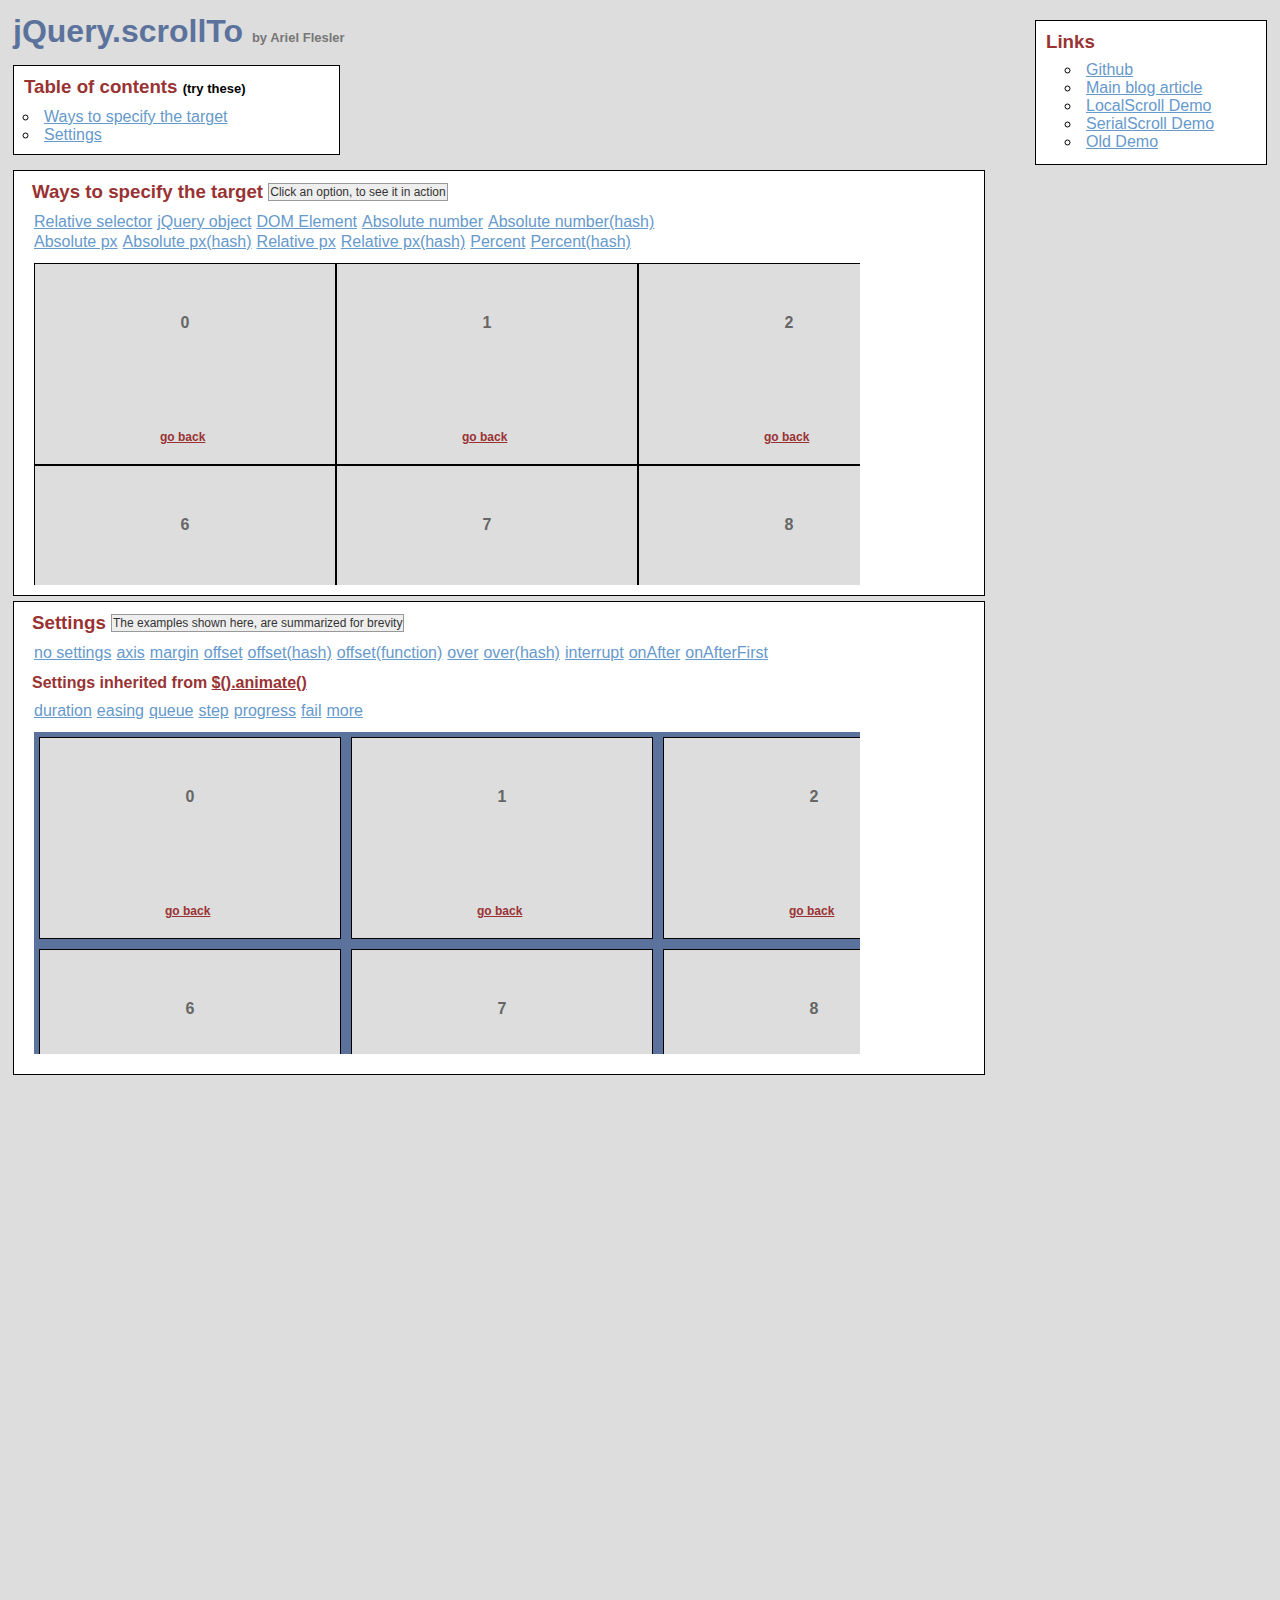
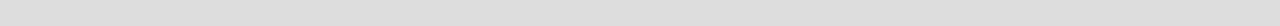
<file: jquery.scrollTo-master/demo/index.html>
<!DOCTYPE html PUBLIC "-//W3C//DTD XHTML 1.0 Transitional//EN" "http://www.w3.org/TR/xhtml1/DTD/xhtml1-transitional.dtd">
<html xmlns="http://www.w3.org/1999/xhtml">
<head>
	<meta http-equiv="Content-Type" content="text/html; charset=iso-8859-1" />
	<title>jQuery.scrollTo</title>
	<meta name="keywords" content="javascript, jquery, plugins, scroll, scrollTo, smooth, animation, to, effect, ariel, flesler, window, overflow, element, navigation, customizable" />
	<meta name="description" content="Demo of jQuery.scrollTo. Lightweight, cross-browser and highly customizable animated scrolling with jQuery, made by Ariel Flesler." />
	<meta name="robots" content="index,follow" />
	<link type="text/css" rel="stylesheet" href="css/style.css" />
	<script type="text/javascript" src="https://ajax.googleapis.com/ajax/libs/jquery/1.8.0/jquery.min.js"></script>
	<script type="text/javascript" src="../jquery.scrollTo.min.js"></script>
	<script type="text/javascript">
		jQuery(function( $ ){
			/**
			 * Demo binding and preparation, no need to read this part
			 */
				//borrowed from jQuery easing plugin
				//http://gsgd.co.uk/sandbox/jquery.easing.php
				$.easing.elasout = function(x, t, b, c, d) {
					var s=1.70158;var p=0;var a=c;
					if (t==0) return b;  if ((t/=d)==1) return b+c;  if (!p) p=d*.3;
					if (a < Math.abs(c)) { a=c; var s=p/4; }
					else var s = p/(2*Math.PI) * Math.asin (c/a);
					return a*Math.pow(2,-10*t) * Math.sin( (t*d-s)*(2*Math.PI)/p ) + c + b;
				};
				$('a.back').click(function() {
					$(this).parents('div.pane').scrollTo(0, 800, { queue:true });
					$(this).parents('div.section').find('span.message').text( this.title);
					return false;
				});
				//just for the example, to stop the click on the links.
				$('ul.links').click(function(e){
					var link = e.target;
					if (link.target === '_blank') {
						return;
					}
					e.preventDefault();
					link.blur();
					if (link.title) {
						$(this).parent().find('span.message').text(link.title);
					}
				});
			
			// This one is important, many browsers don't reset scroll on refreshes
			// Reset all scrollable panes to (0,0)
			$('div.pane').scrollTo(0);
			// Reset the screen to (0,0)
			$.scrollTo(0);
			
			// TOC, shows how to scroll the whole window
			$('#toc a').click(function() {//$.scrollTo works EXACTLY the same way, but scrolls the whole screen
				$.scrollTo(this.hash, 1500, { easing:'elasout' });
				$(this.hash).find('span.message').text(this.title);
				return false;
			});
			
			// Target examples bindings
			var $target = $('#pane-target');
			$('#target-examples a').click(function() {
				$target.stop(true);
			});

			$('#relative-selector').click(function() {
				$target.scrollTo('li:eq(7)', 800);
			});
			$('#jquery-object').click(function() {
				$target.scrollTo($('#pane-target li:eq(14)') , 800);
			});
			$('#dom-element').click(function() {
				$target.scrollTo(document.getElementById('twenty'), 800);
			});
			$('#absolute-number').click(function() {
				$target.scrollTo(150, 800);
			});
			$('#absolute-number-hash').click(function() {
				$target.scrollTo({ top:800, left:700}, 800);
			});
			$('#absolute-px').click(function() {
				$target.scrollTo('520px', 800);
			});
			$('#absolute-px-hash').click(function() {
				$target.scrollTo({top:'110px', left:'290px'}, 800);
			});
			$('#relative-px').click(function() {
				$target.scrollTo('+=100', 500);
			});
			$('#relative-px-hash').click(function() {				
				$target.scrollTo({top:'-=100px', left:'+=100'}, 500);
			});
			$('#percentage-px').click(function() {				
				$target.scrollTo('50%', 800);
			});
			$('#percentage-px-hash').click(function() {				
				$target.scrollTo({top:'50%', left:'20%'}, 800);
			});
			
			// Settings examples bindings, they will all scroll to the same place, with different settings
			var $settings = $('#pane-settings');
			$('#settings-examples a').click(function() {
				// before each animation, reset to (0,0), skip this.
				$settings.stop(true).scrollTo(0);
			});
			
			$('#settings-no').click(function() {
				$settings.scrollTo('li:eq(15)', 1000);
			});
			$('#settings-axis').click(function() {// only scroll horizontally
				$settings.scrollTo('li:eq(15)', 1000, { axis:'x' });
			});
			$('#settings-duration').click(function() {// it's the same as specifying it in the 2nd argument
				$settings.scrollTo('li:eq(15)', { duration: 3000 });
			});
			$('#settings-easing').click(function() {
				$settings.scrollTo('li:eq(15)', 2500, { easing:'elasout' });
			});
			$('#settings-margin').click(function() {//scroll to the "outer" position of the element
				$settings.scrollTo('li:eq(15)', 1000, { margin:true });
			});
			$('#settings-offset').click(function() {//same as { top:-50, left:-50 }
				$settings.scrollTo('li:eq(15)', 1000, { offset:-50 });
			});
			$('#settings-offset-hash').click(function() {
				$settings.scrollTo('li:eq(15)', 1000, { offset:{ top:-5, left:-30 } });
			});
			$('#settings-offset-function').click(function() {
				$settings.scrollTo('li:eq(15)', 1000, {offset: function() { return {top:-30, left:-5}; }});
			});
			$('#settings-over').click(function() {//same as { top:-50, left:-50 }
				$settings.scrollTo('li:eq(15)', 1000, { over:0.5 });
			});
			$('#settings-over-hash').click(function() {
				$settings.scrollTo('li:eq(15)', 1000, { over:{ top:0.2, left:-0.5 } });
			});
			$('#settings-interrupt').click(function() {
				$settings.scrollTo('li:eq(15)', 10000, { interrupt:true });
			});
			$('#settings-queue').click(function() {//in this case, having 'axis' as 'xy' or 'yx' matters.
				$settings.scrollTo('li:eq(15)', 2000, { queue:true });
			});
			$('#settings-onAfter').click(function() {
				$settings.scrollTo('li:eq(15)', 2000, { 
					onAfter:function() {
						$('#settings-message').text('Got there!');
					}
				});
			});
			$('#settings-onAfterFirst').click(function() {//onAfterFirst exists only when queuing
				$settings.scrollTo('li:eq(15)', 1600, { 
					queue:true,
					onAfterFirst:function() {
						$('#settings-message').text('Got there horizontally!');
					},
					onAfter:function() {
						$('#settings-message').text('Got there vertically!');
					}
				});
			});
			$('#settings-step').click(function() {
				$settings.scrollTo('li:eq(15)', 2000, {step:function(now) {
					$('#settings-message').text(now.toFixed(2));
				}});
			});
			$('#settings-progress').click(function() {
				$settings.scrollTo('li:eq(15)', 2000, {progress:function(_, now) {
					$('#settings-message').text(Math.round(now*100) + '%');
				}});
			});
			$('#settings-fail').click(function() {
				$settings.scrollTo('li:eq(15)', 10000, {interrupt:true, fail:function() {
					$('#settings-message').text('Scroll interrupted!');
				}});
			});
		});
	</script>
</head>
<body>
	<h1>jQuery.scrollTo&nbsp;<strong>by Ariel Flesler</strong></h1>
	
	<div id="toc" class="part">
		<h3>Table of contents&nbsp;<strong>(try these)</strong></h3>
		<ul>
			<li><a title="$.scrollTo('#target-examples', 800, {easing:'elasout'});" href="#target-examples">Ways to specify the target</a></li>
			<li><a title="$.scrollTo('#settings-examples', 800, {easing:'elasout'});" href="#settings-examples">Settings</a></li>
		</ul>
	</div>
	
	<div id="links" class="part">
		<h3>Links</h3>
		<ul>
			<li><a target="_blank" href="https://github.com/flesler/jquery.scrollTo">Github</a></li>
			<li><a target="_blank" href="http://flesler.blogspot.com/2007/10/jqueryscrollto.html">Main blog article</a></li>
			<li><a target="_blank" href="http://demos.flesler.com/jquery/localScroll/">LocalScroll Demo</a></li>
			<li><a target="_blank" href="http://demos.flesler.com/jquery/serialScroll/">SerialScroll Demo</a></li>
			<li><a target="_blank" href="index.old.html">Old Demo</a></li>
		</ul>
	</div>
	<div id="target-examples" class="section part">
		<h3>Ways to specify the target&nbsp;<span id="target-message" class="message">Click an option, to see it in action</span></h3>
		<ul class="links">
			<li><a title="$(...).scrollTo('li:eq(7)', 800);" id="relative-selector" href="#">Relative selector</a></li>
			<li><a title="$(...).scrollTo($('div li:eq(14)'), 800);" id="jquery-object" href="#">jQuery object</a></li>
			<li><a title="$(...).scrollTo(document.getElementById('twenty'), 800);" id="dom-element" href="#">DOM Element</a></li>
			<li><a title="$(...).scrollTo(150, 800);" id="absolute-number" href="#">Absolute number</a></li>
			<li><a title="$(...).scrollTo({ top:800, left:700}, 800);" id="absolute-number-hash" href="#">Absolute number(hash)</a></li>
		</ul>
		<ul class="links">
			<li><a title="$(...).scrollTo('520px', 800);" id="absolute-px" href="#">Absolute px</a></li>
			<li><a title="$(...).scrollTo({top:'110px', left:'290px'}, 800);" id="absolute-px-hash" href="#">Absolute px(hash)</a></li>
			<li><a title="$(...).scrollTo('+=100px', 800);" id="relative-px" href="#">Relative px</a></li>
			<li><a title="$(...).scrollTo({top:'-=100px', left:'+=100'}, 800);" id="relative-px-hash" href="#">Relative px(hash)</a></li>
			<li><a title="$(...).scrollTo('50%', 800);" id="percentage-px" href="#">Percent</a></li>
			<li><a title="$(...).scrollTo({top:'50%', left:'20%'}, 800);" id="percentage-px-hash" href="#">Percent(hash)</a></li>
		</ul>
		<div id="pane-target" class="pane">
			<ul class="elements" style="height:1011px; width:1820px;">
				<li><p>0</p><a href="#" title="$(...).scrollTo(0, 800, {queue:true});" class="back">go back</a></li><li><p>1</p><a href="#" title="$(...).scrollTo(0, 800, {queue:true});" class="back">go back</a></li><li><p>2</p><a href="#" title="$(...).scrollTo(0, 800, {queue:true});" class="back">go back</a></li><li><p>3</p><a href="#" title="$(...).scrollTo(0, 800, {queue:true});" class="back">go back</a></li><li><p>4</p><a href="#" title="$(...).scrollTo(0, 800, {queue:true});" class="back">go back</a></li><li><p>5</p><a href="#" title="$(...).scrollTo(0, 800, {queue:true});" class="back">go back</a></li><li><p>6</p><a href="#" title="$(...).scrollTo(0, 800, {queue:true});" class="back">go back</a></li><li><p>7</p><a href="#" title="$(...).scrollTo(0, 800, {queue:true});" class="back">go back</a></li><li><p>8</p><a href="#" title="$(...).scrollTo(0, 800, {queue:true});" class="back">go back</a></li><li><p>9</p><a href="#" title="$(...).scrollTo(0, 800, {queue:true});" class="back">go back</a></li><li><p>10</p><a href="#" title="$(...).scrollTo(0, 800, {queue:true});" class="back">go back</a></li><li><p>11</p><a href="#" title="$(...).scrollTo(0, 800, {queue:true});" class="back">go back</a></li><li><p>12</p><a href="#" title="$(...).scrollTo(0, 800, {queue:true});" class="back">go back</a></li><li><p>13</p><a href="#" title="$(...).scrollTo(0, 800, {queue:true});" class="back">go back</a></li><li><p>14</p><a href="#" title="$(...).scrollTo(0, 800, {queue:true});" class="back">go back</a></li><li><p>15</p><a href="#" title="$(...).scrollTo(0, 800, {queue:true});" class="back">go back</a></li><li><p>16</p><a href="#" title="$(...).scrollTo(0, 800, {queue:true});" class="back">go back</a></li><li><p>17</p><a href="#" title="$(...).scrollTo(0, 800, {queue:true});" class="back">go back</a></li><li><p>18</p><a href="#" title="$(...).scrollTo(0, 800, {queue:true});" class="back">go back</a></li><li><p>19</p><a href="#" title="$(...).scrollTo(0, 800, {queue:true});" class="back">go back</a></li><li id="twenty"><p>20</p><a href="#" title="$(...).scrollTo(0, 800, {queue:true});" class="back">go back</a></li><li><p>21</p><a href="#" title="$(...).scrollTo(0, 800, {queue:true});" class="back">go back</a></li><li><p>22</p><a href="#" title="$(...).scrollTo(0, 800, {queue:true});" class="back">go back</a></li><li><p>23</p><a href="#" title="$(...).scrollTo(0, 800, {queue:true});" class="back">go back</a></li><li><p>24</p><a href="#" title="$(...).scrollTo(0, 800, {queue:true});" class="back">go back</a></li><li><p>25</p><a href="#" title="$(...).scrollTo(0, 800, {queue:true});" class="back">go back</a></li><li><p>26</p><a href="#" title="$(...).scrollTo(0, 800, {queue:true});" class="back">go back</a></li><li><p>27</p><a href="#" title="$(...).scrollTo(0, 800, {queue:true});" class="back">go back</a></li><li><p>28</p><a href="#" title="$(...).scrollTo(0, 800, {queue:true});" class="back">go back</a></li><li><p>29</p><a href="#" title="$(...).scrollTo(0, 800, {queue:true});" class="back">go back</a></li>
			</ul>
		</div>
	</div>
	<div id="settings-examples" class="section part">
		<h3>Settings&nbsp;<span id="settings-message" class="message">The examples shown here, are summarized for brevity</span></h3>
		<ul class="links">
			<li><a title="$(...).scrollTo('li:eq(15)', 1000);" id="settings-no" href="#">no settings</a></li>
			<li><a title="$(...).scrollTo('li:eq(15)', 1000, {axis:'x'});//only scroll on this axis (can be x, y, xy or yx)" id="settings-axis" href="#">axis</a></li>
			<li><a title="$(...).scrollTo('li:eq(15)', 1000, {margin:true});//deduct the margin and border from the final position" id="settings-margin" href="#">margin</a></li>
			<li><a title="$(...).scrollTo('li:eq(15)', 1000, {offset:-50});//add or deduct from the final position" id="settings-offset" href="#">offset</a></li>
			<li><a title="$(...).scrollTo('li:eq(15)', 1000, {offset: {top:-5, left:-30} });" id="settings-offset-hash" href="#">offset(hash)</a></li>
			<li><a title="$(...).scrollTo('li:eq(15)', 1000, {offset: function() { return {top:-30, left:-5}; }});" id="settings-offset-function" href="#">offset(function)</a></li>
			<li><a title="$(...).scrollTo('li:eq(15)', 1000, {over:0.5});//add or deduct a fraction of its height/width" id="settings-over" href="#">over</a></li>
			<li><a title="$(...).scrollTo('li:eq(15)', 1000, {over:{top:0.2, left:-0.5});" id="settings-over-hash" href="#">over(hash)</a></li>
			<li><a title="Scroll manually to interrupt the animation" id="settings-interrupt" href="#">interrupt</a></li>
			<li><a title="$(...).scrollTo('li:eq(15)', 1600, {onAfter:function() { } });//called after the scrolling ends" id="settings-onAfter" href="#">onAfter</a></li>
			<li><a title="$(...).scrollTo('li:eq(15)', 1600, {queue:true, onAfterFirst:function() { } });//called after the first axis scrolled" id="settings-onAfterFirst" href="#">onAfterFirst</a></li>
		</ul>
		<h4>Settings inherited from <a href="http://api.jquery.com/animate/#animate-properties-options" target="_blank">$().animate()</a></h4>
		<ul class="links">
			<li><a title="$(...).scrollTo('li:eq(15)', {duration:3000});//another way of calling the plugin" id="settings-duration" href="#">duration</a></li>
			<li><a title="$(...).scrollTo('li:eq(15)', 2500, {easing:'elasout'});//specify an easing equation" id="settings-easing" href="#">easing</a></li>
			<li><a title="$(...).scrollTo('li:eq(15)', 1600, {queue:true});//scroll one axis, then the other" id="settings-queue" href="#">queue</a></li>
			<li><a title="$(...).scrollTo('li:eq(15)', 2500, {step:function() { }'});//specify a step function" id="settings-step" href="#">step</a></li>
			<li><a title="$(...).scrollTo('li:eq(15)', 2500, {progress:function() { }'});//specify a progress function" id="settings-progress" href="#">progress</a></li>
			<li><a title="Scroll manually to interrupt and trigger the callback" id="settings-fail" href="#">fail</a></li>
			<li><a href="http://api.jquery.com/animate/#animate-properties-options" target="_blank">more</a></li>
		</ul>
		<div id="pane-settings" class="pane">
			<ul class="elements" style="height:1062px;width:1877px;">
				<li><p>0</p><a href="#" title="$(...).scrollTo(0, 800, {queue:true});" class="back">go back</a></li><li><p>1</p><a href="#" title="$(...).scrollTo(0, 800, {queue:true});" class="back">go back</a></li><li><p>2</p><a href="#" title="$(...).scrollTo(0, 800, {queue:true});" class="back">go back</a></li><li><p>3</p><a href="#" title="$(...).scrollTo(0, 800, {queue:true});" class="back">go back</a></li><li><p>4</p><a href="#" title="$(...).scrollTo(0, 800, {queue:true});" class="back">go back</a></li><li><p>5</p><a href="#" title="$(...).scrollTo(0, 800, {queue:true});" class="back">go back</a></li><li><p>6</p><a href="#" title="$(...).scrollTo(0, 800, {queue:true});" class="back">go back</a></li><li><p>7</p><a href="#" title="$(...).scrollTo(0, 800, {queue:true});" class="back">go back</a></li><li><p>8</p><a href="#" title="$(...).scrollTo(0, 800, {queue:true});" class="back">go back</a></li><li><p>9</p><a href="#" title="$(...).scrollTo(0, 800, {queue:true});" class="back">go back</a></li><li><p>10</p><a href="#" title="$(...).scrollTo(0, 800, {queue:true});" class="back">go back</a></li><li><p>11</p><a href="#" title="$(...).scrollTo(0, 800, {queue:true});" class="back">go back</a></li><li><p>12</p><a href="#" title="$(...).scrollTo(0, 800, {queue:true});" class="back">go back</a></li><li><p>13</p><a href="#" title="$(...).scrollTo(0, 800, {queue:true});" class="back">go back</a></li><li><p>14</p><a href="#" title="$(...).scrollTo(0, 800, {queue:true});" class="back">go back</a></li><li><p>15</p><a href="#" title="$(...).scrollTo(0, 800, {queue:true});" class="back">go back</a></li><li><p>16</p><a href="#" title="$(...).scrollTo(0, 800, {queue:true});" class="back">go back</a></li><li><p>17</p><a href="#" title="$(...).scrollTo(0, 800, {queue:true});" class="back">go back</a></li><li><p>18</p><a href="#" title="$(...).scrollTo(0, 800, {queue:true});" class="back">go back</a></li><li><p>19</p><a href="#" title="$(...).scrollTo(0, 800, {queue:true});" class="back">go back</a></li><li><p>20</p><a href="#" title="$(...).scrollTo(0, 800, {queue:true});" class="back">go back</a></li><li><p>21</p><a href="#" title="$(...).scrollTo(0, 800, {queue:true});" class="back">go back</a></li><li><p>22</p><a href="#" title="$(...).scrollTo(0, 800, {queue:true});" class="back">go back</a></li><li><p>23</p><a href="#" title="$(...).scrollTo(0, 800, {queue:true});" class="back">go back</a></li><li><p>24</p><a href="#" title="$(...).scrollTo(0, 800, {queue:true});" class="back">go back</a></li><li><p>25</p><a href="#" title="$(...).scrollTo(0, 800, {queue:true});" class="back">go back</a></li><li><p>26</p><a href="#" title="$(...).scrollTo(0, 800, {queue:true});" class="back">go back</a></li><li><p>27</p><a href="#" title="$(...).scrollTo(0, 800, {queue:true});" class="back">go back</a></li><li><p>28</p><a href="#" title="$(...).scrollTo(0, 800, {queue:true});" class="back">go back</a></li><li><p>29</p><a href="#" title="$(...).scrollTo(0, 800, {queue:true});" class="back">go back</a></li>
			</ul>
		</div>
	</div>
</body>
</html>
</file>
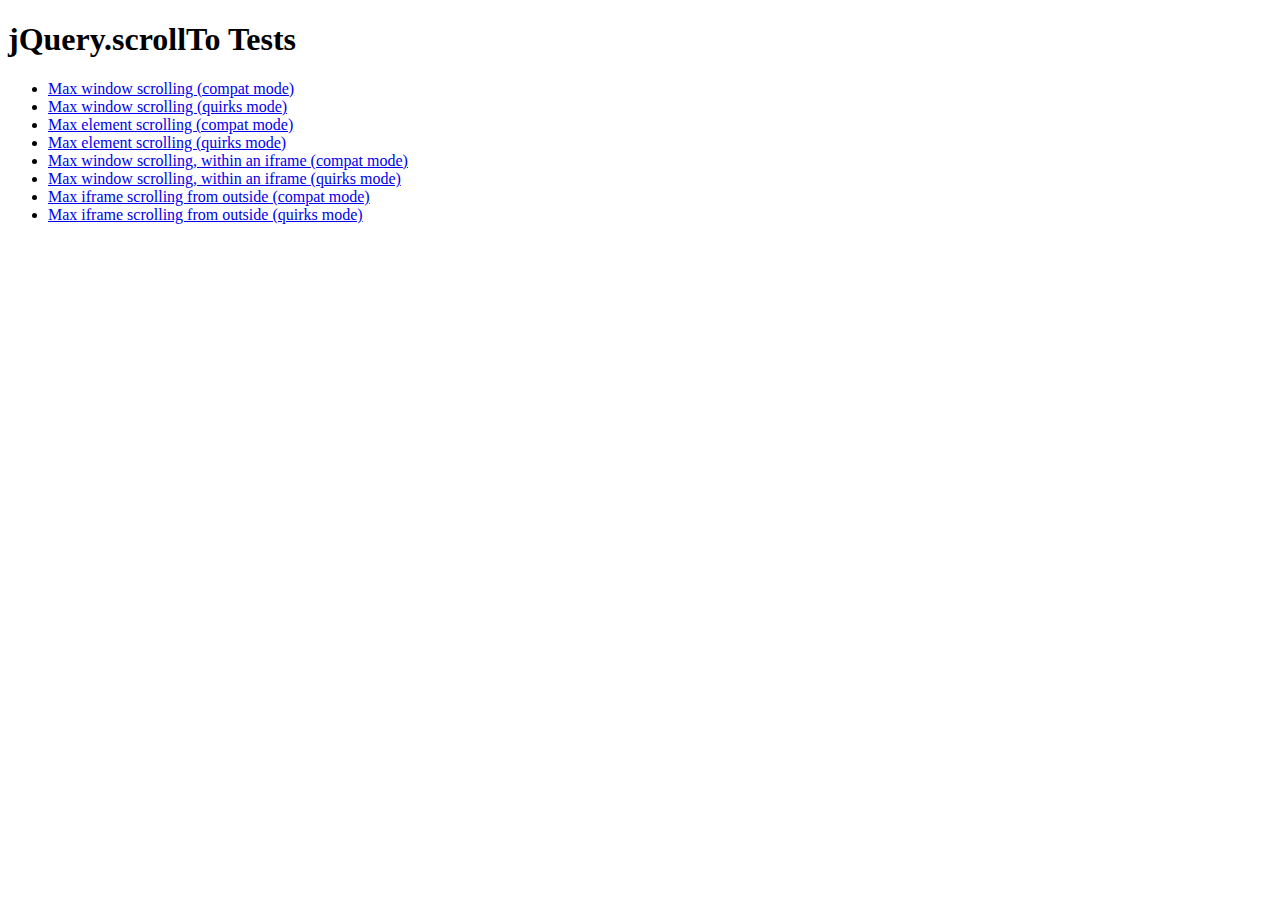
<file: jquery.scrollTo-master/tests/index.html>
<!DOCTYPE html PUBLIC "-//W3C//DTD XHTML 1.0 Transitional//EN" "http://www.w3.org/TR/xhtml1/DTD/xhtml1-transitional.dtd">
<html xmlns="http://www.w3.org/1999/xhtml">
<head>
	<meta http-equiv="Content-Type" content="text/html; charset=iso-8859-1" />
	<title>jQuery.scrollTo Tests</title>
	<meta name="keywords" content="javascript, jquery, plugins, scroll, scrollTo, smooth, animation, to, effect, ariel, flesler, window, overflow, element, navigation, customizable" />
	<meta name="description" content="Tests for jQuery ScrollTo. Made by Ariel Flesler." />
	<meta name="robots" content="index,follow" />
</head>
<body>
	<h1>jQuery.scrollTo Tests</h1>
	
	<ul>
		<li><a href="WinMaxY-compat.html">Max window scrolling (compat mode)</a></li>
		<li><a href="WinMaxY-quirks.html">Max window scrolling (quirks mode)</a></li>
		<li><a href="ElemMaxY-compat.html">Max element scrolling (compat mode)</a></li>
		<li><a href="ElemMaxY-quirks.html">Max element scrolling (quirks mode)</a></li>
		<li><a href="WinMaxY-with-iframe-compat.html">Max window scrolling, within an iframe (compat mode)</a></li>
		<li><a href="WinMaxY-with-iframe-quirks.html">Max window scrolling, within an iframe (quirks mode)</a></li>
		<li><a href="WinMaxY-to-iframe-compat.html">Max iframe scrolling from outside (compat mode)</a></li>
		<li><a href="WinMaxY-to-iframe-quirks.html">Max iframe scrolling from outside (quirks mode)</a></li>
	</ul>
</body>
</html>
</file>
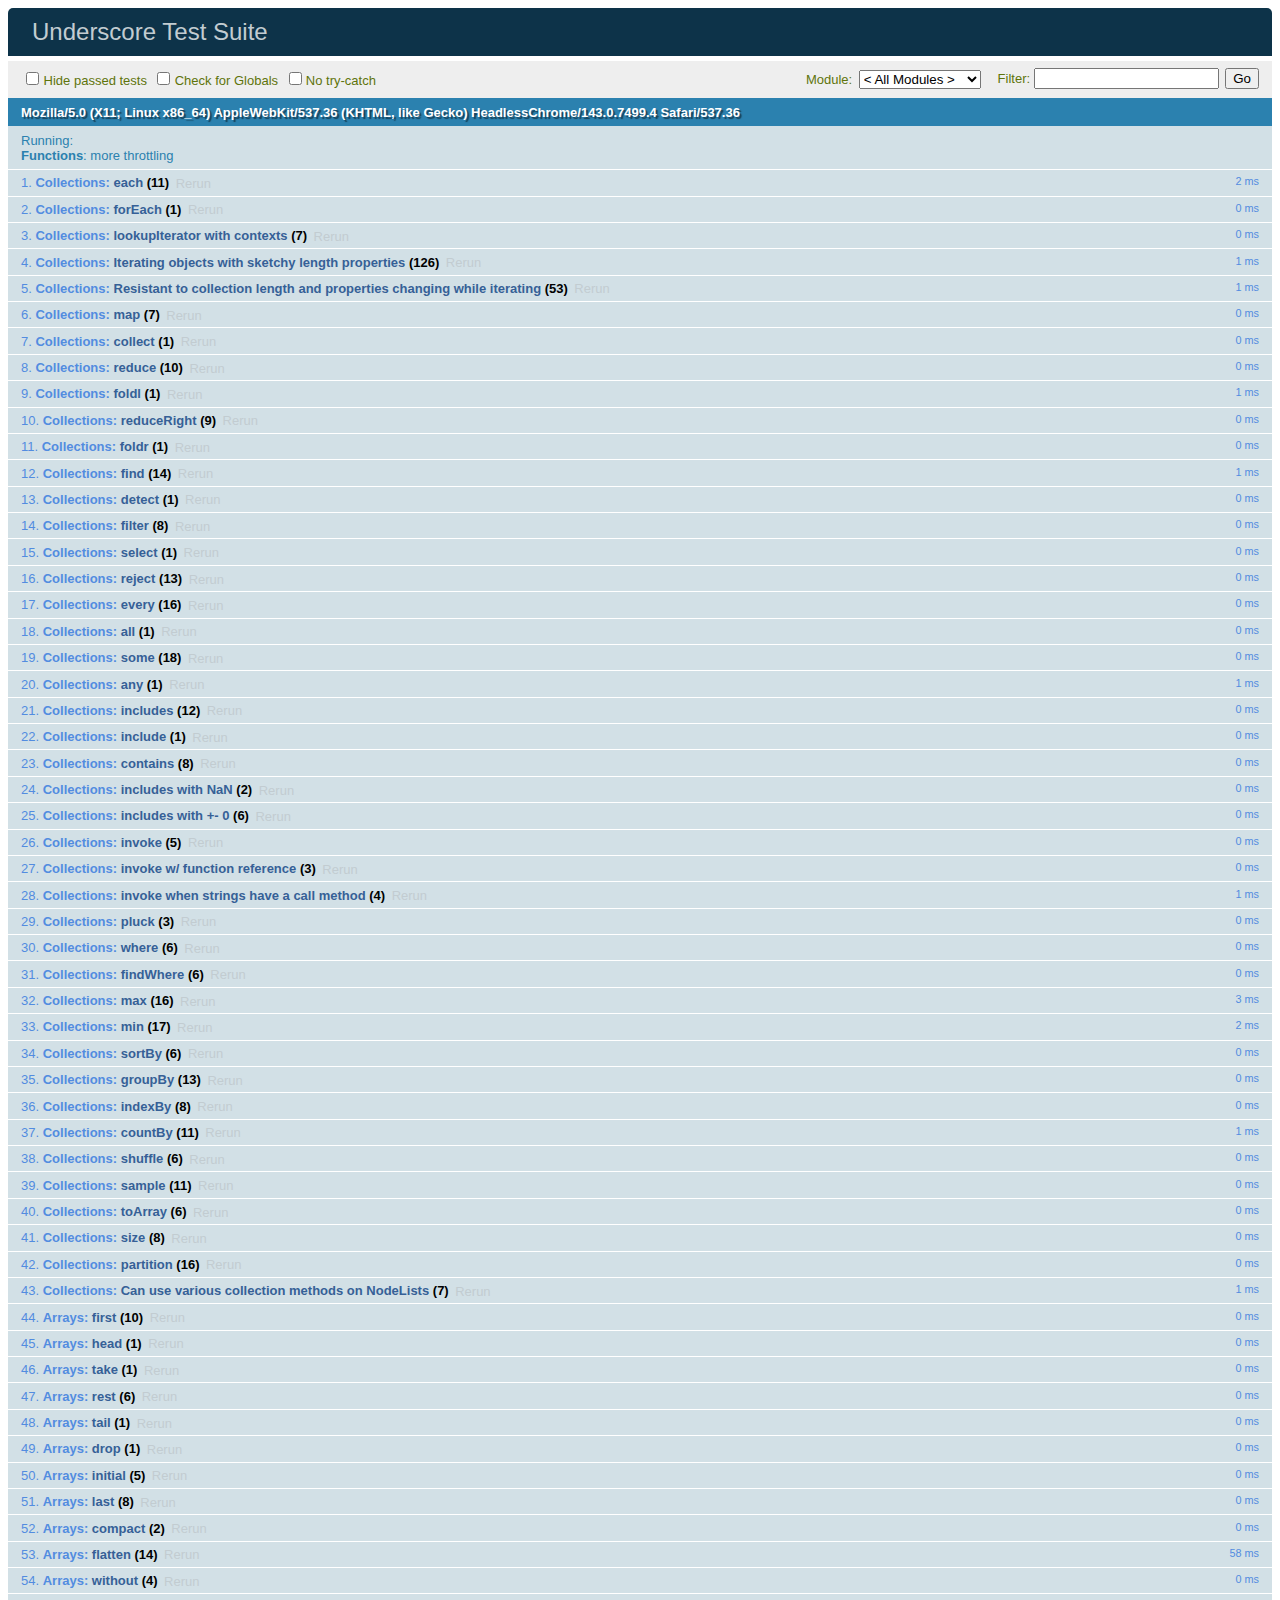
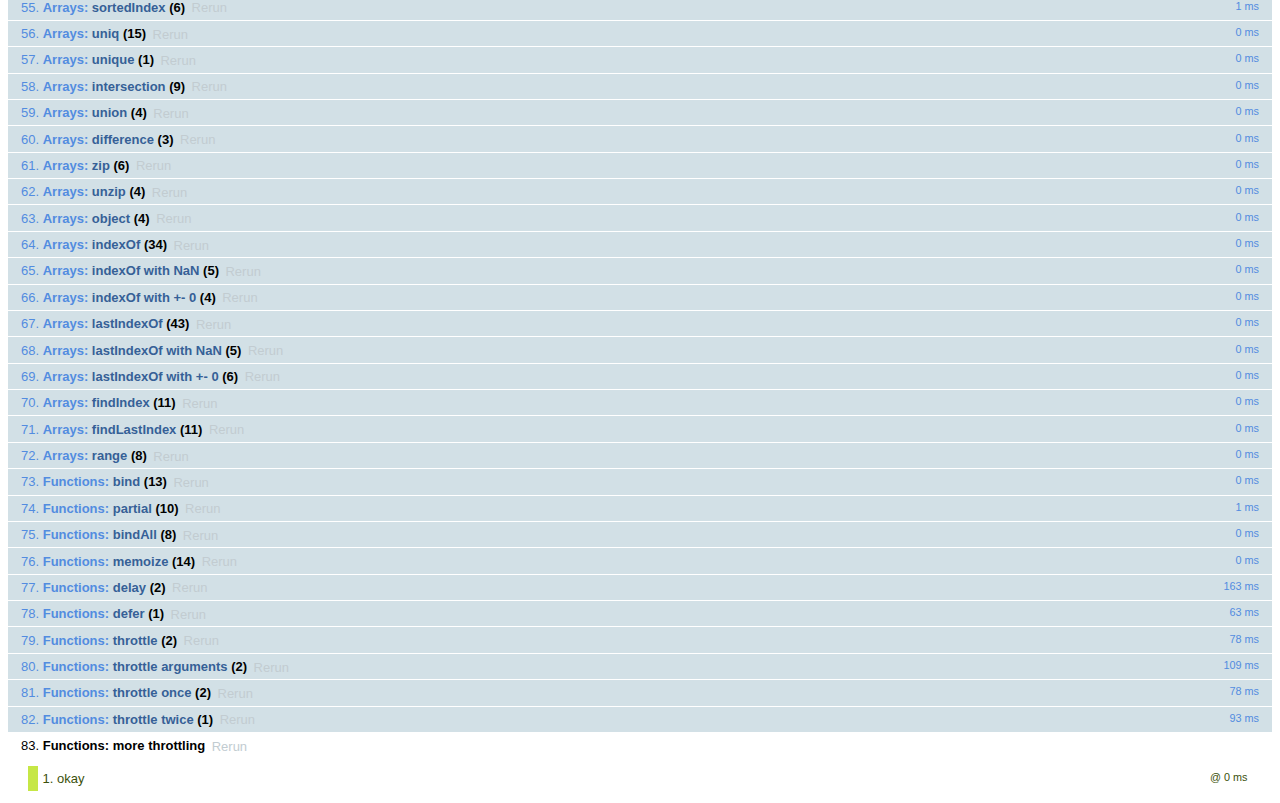
<file: underscore-master/test/index.html>
<!DOCTYPE html>
<html>
<head>
  <title>Underscore Test Suite</title>
  <link rel="stylesheet" href="vendor/qunit.css" type="text/css" media="screen">
  <link rel="icon" href="../favicon.ico">
</head>
<body>
  <div id="qunit"></div>
  <script src="vendor/qunit.js"></script>
  <script src="vendor/qunit-extras.js"></script>
  <script src="../underscore.js"></script>

  <script src="collections.js"></script>
  <script src="arrays.js"></script>
  <script src="functions.js"></script>
  <script src="objects.js"></script>
  <script src="cross-document.js"></script>
  <script src="utility.js"></script>
  <script src="chaining.js"></script>
</body>
</html>
</file>
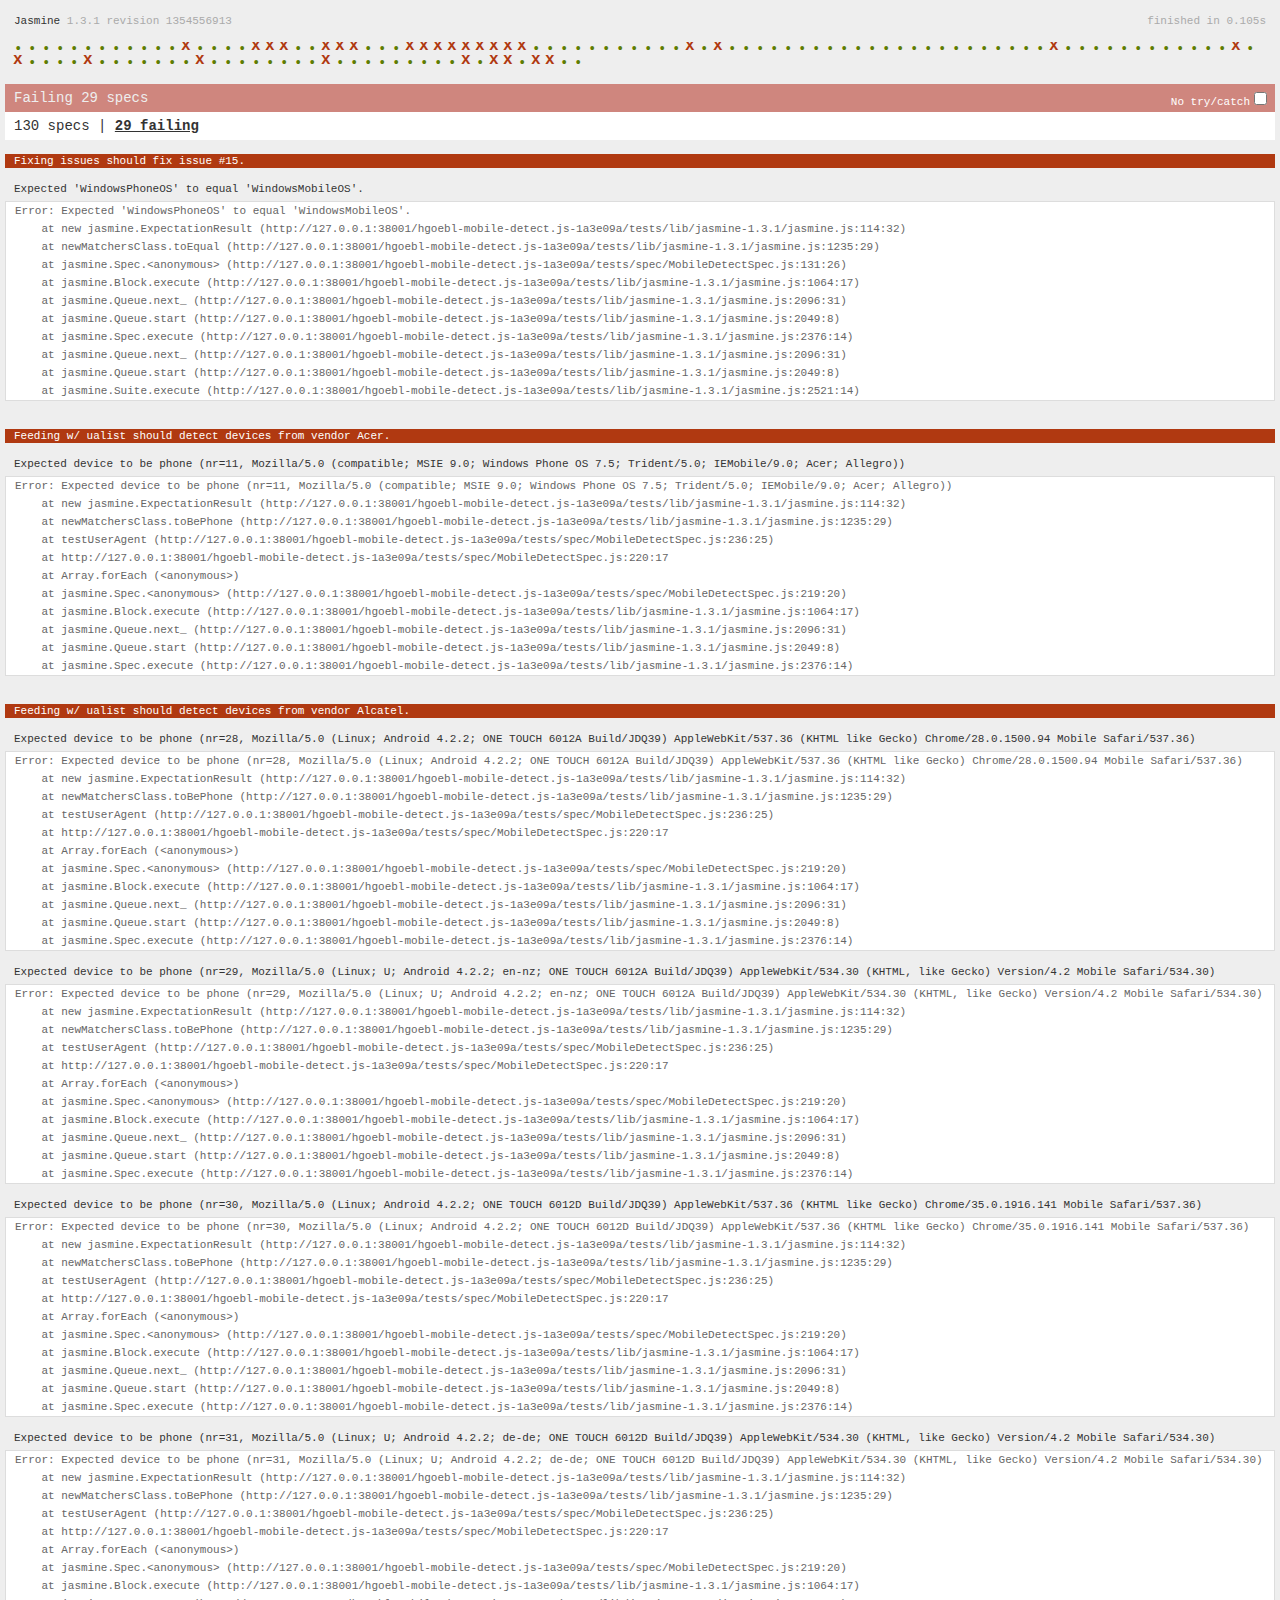
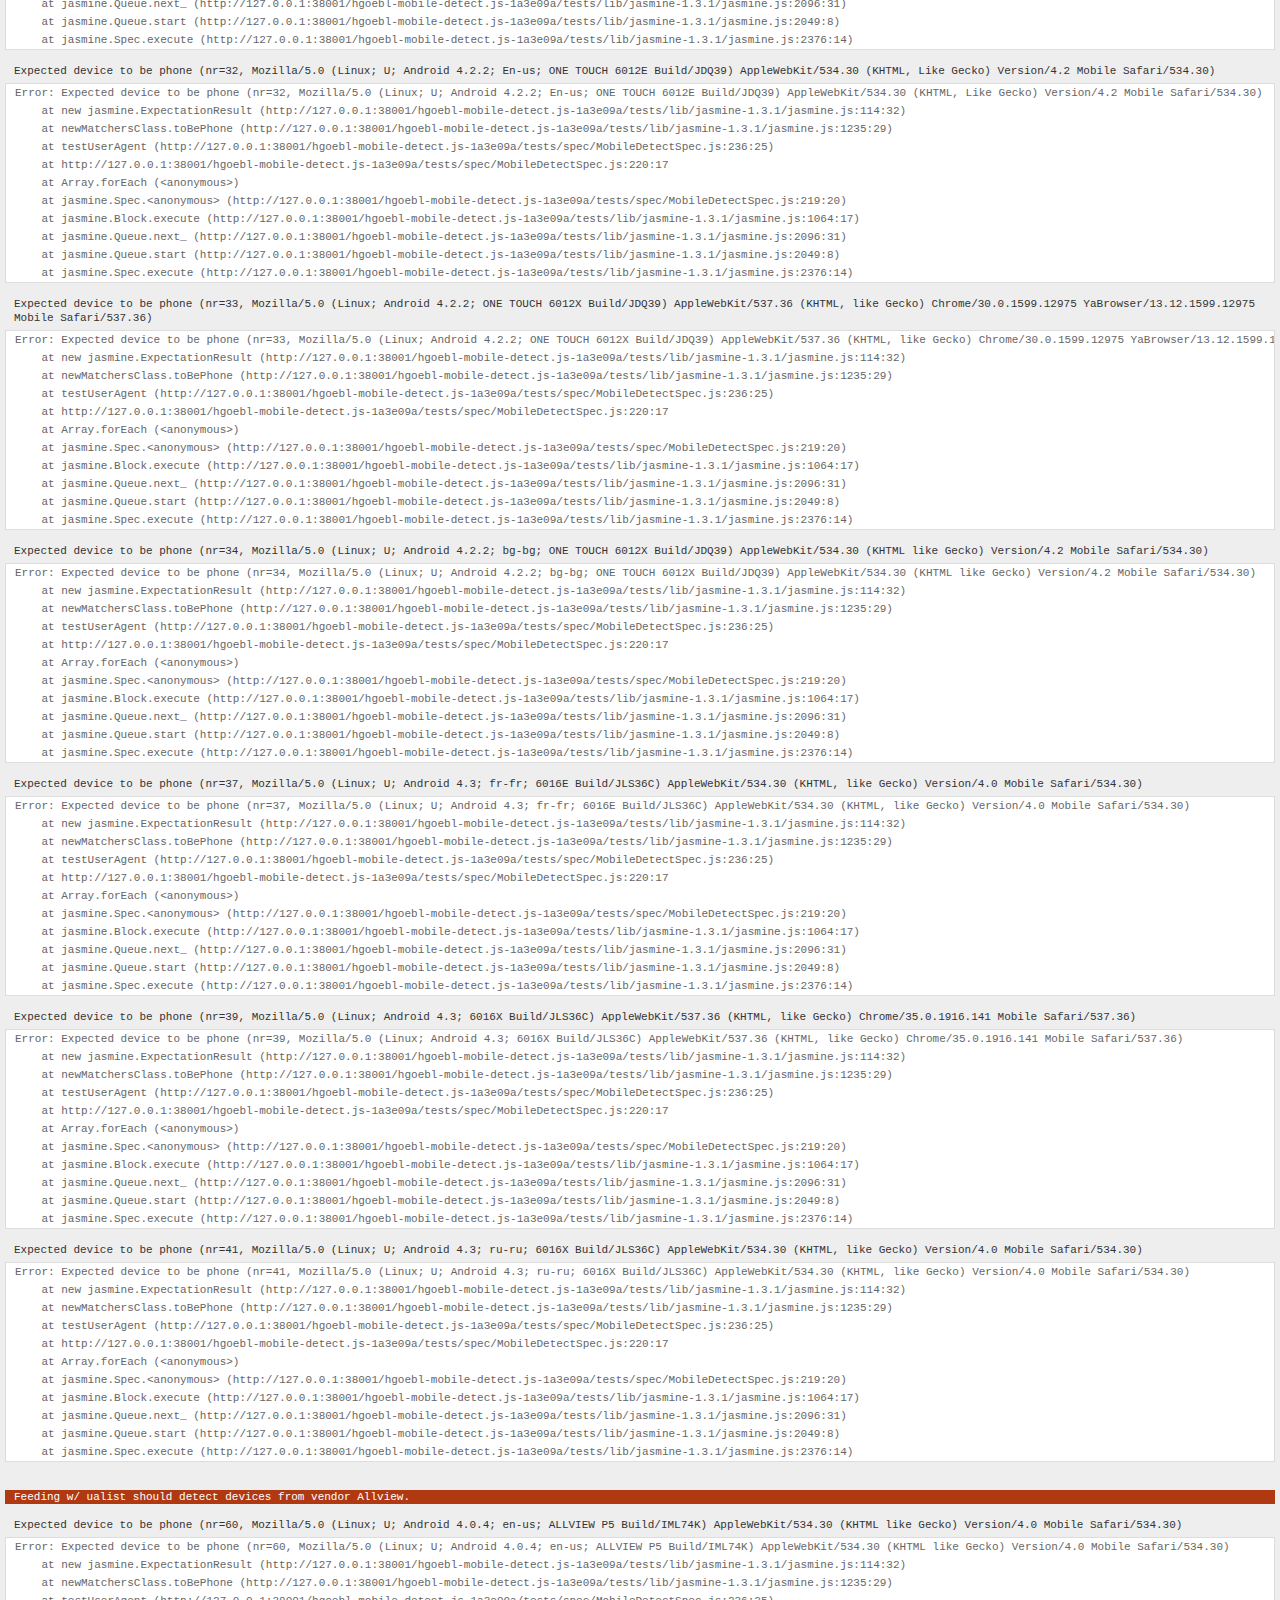
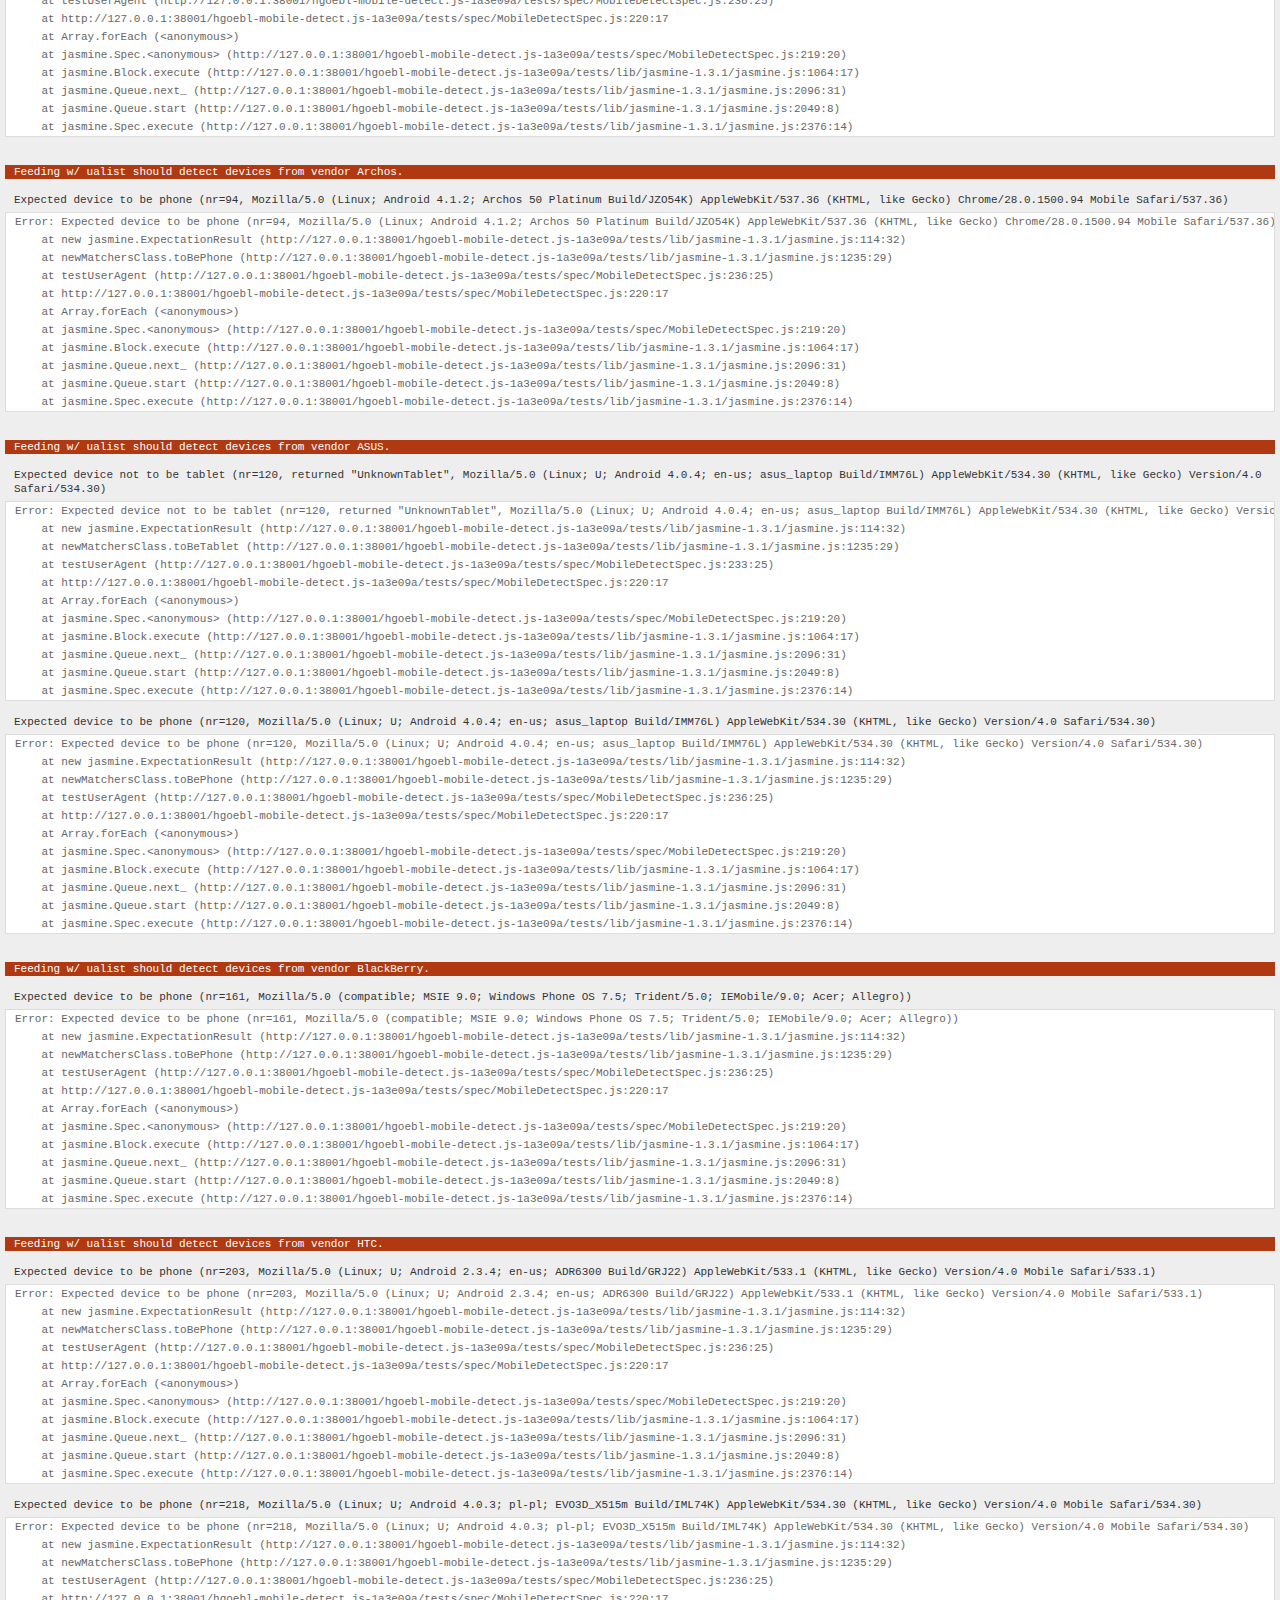
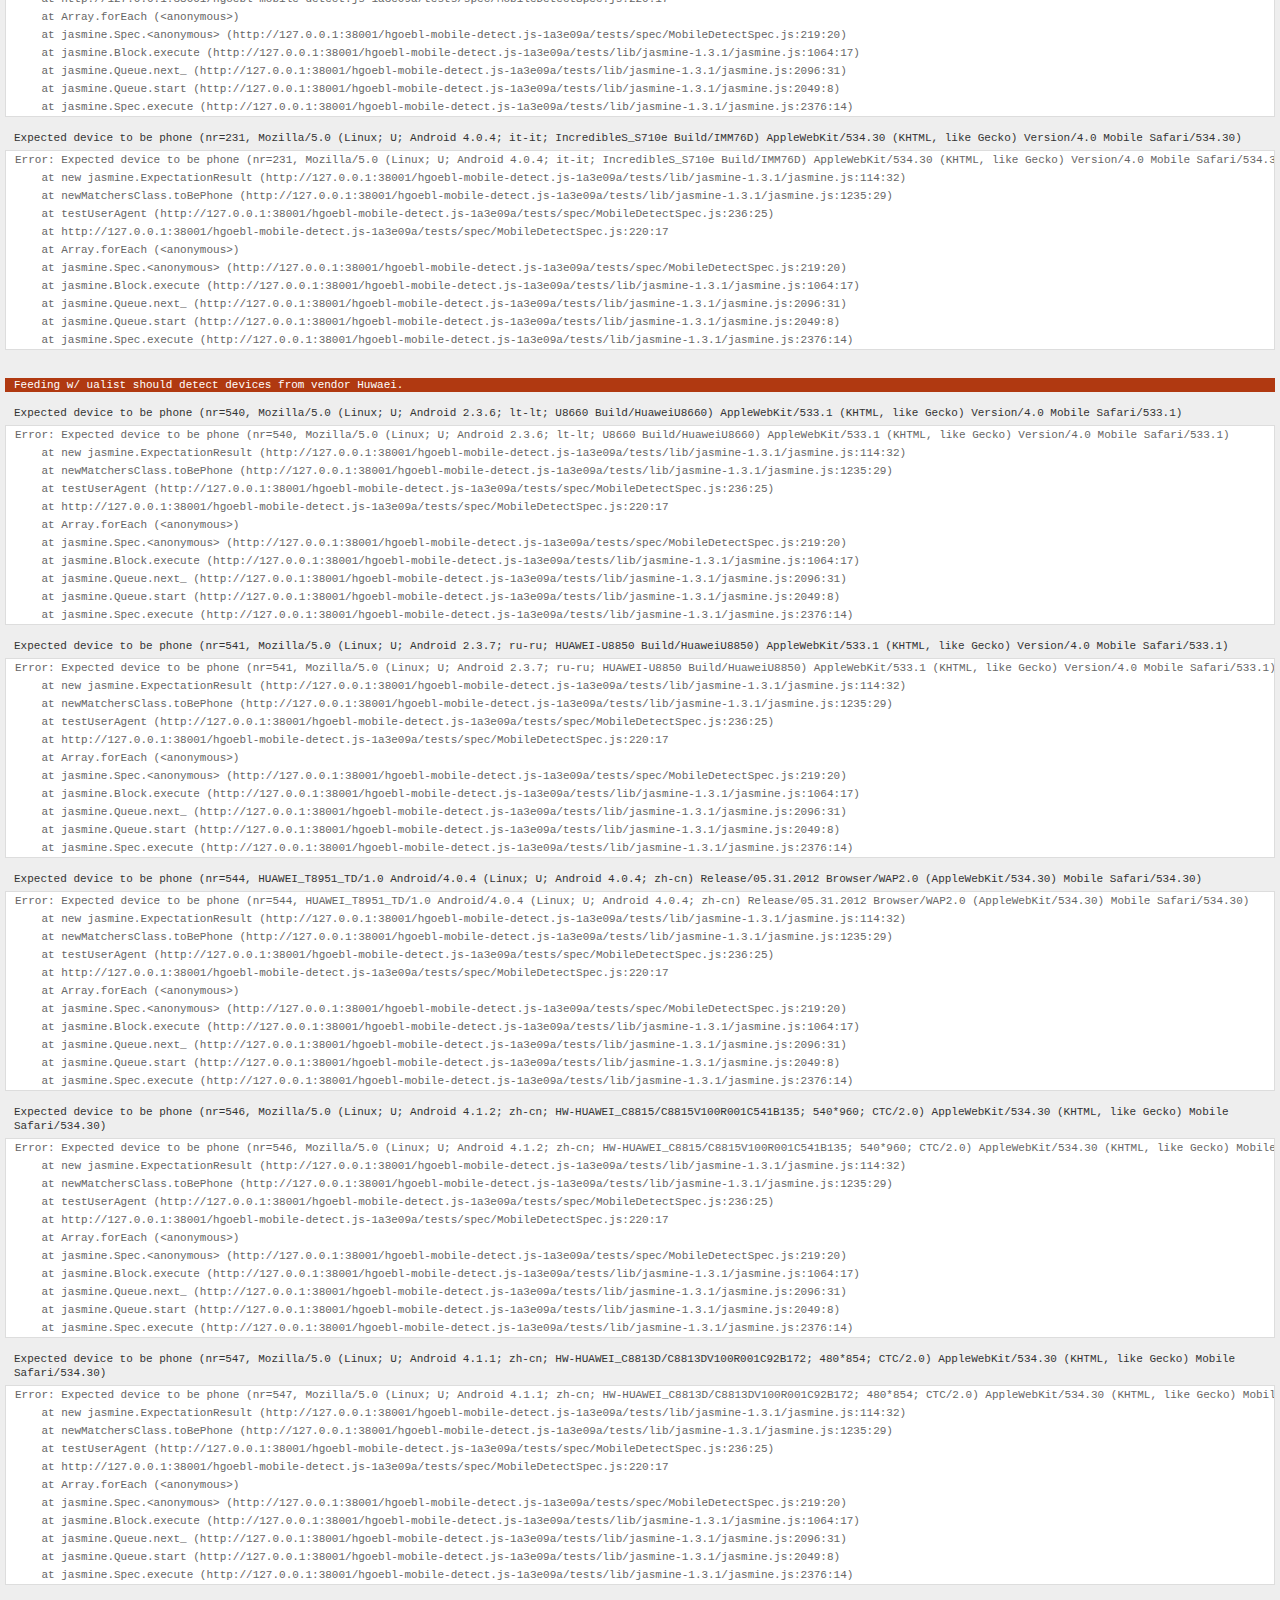
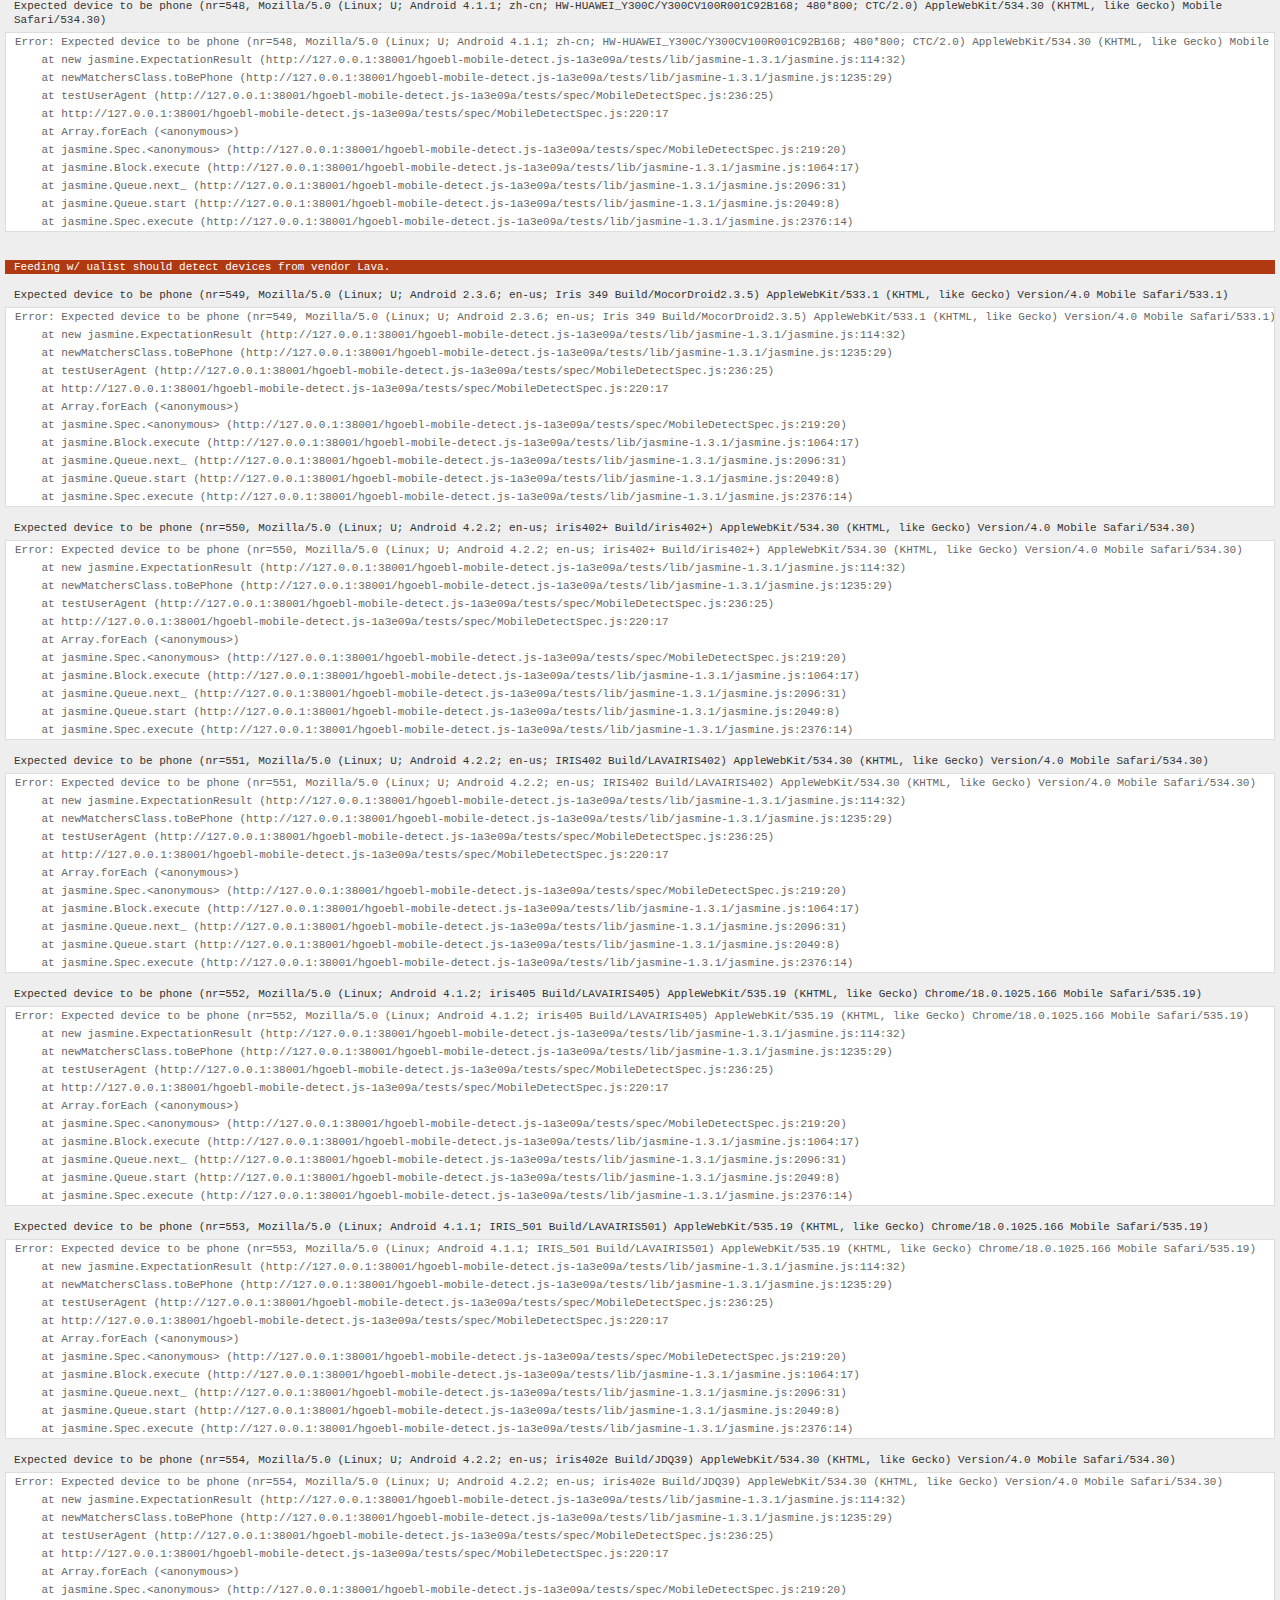
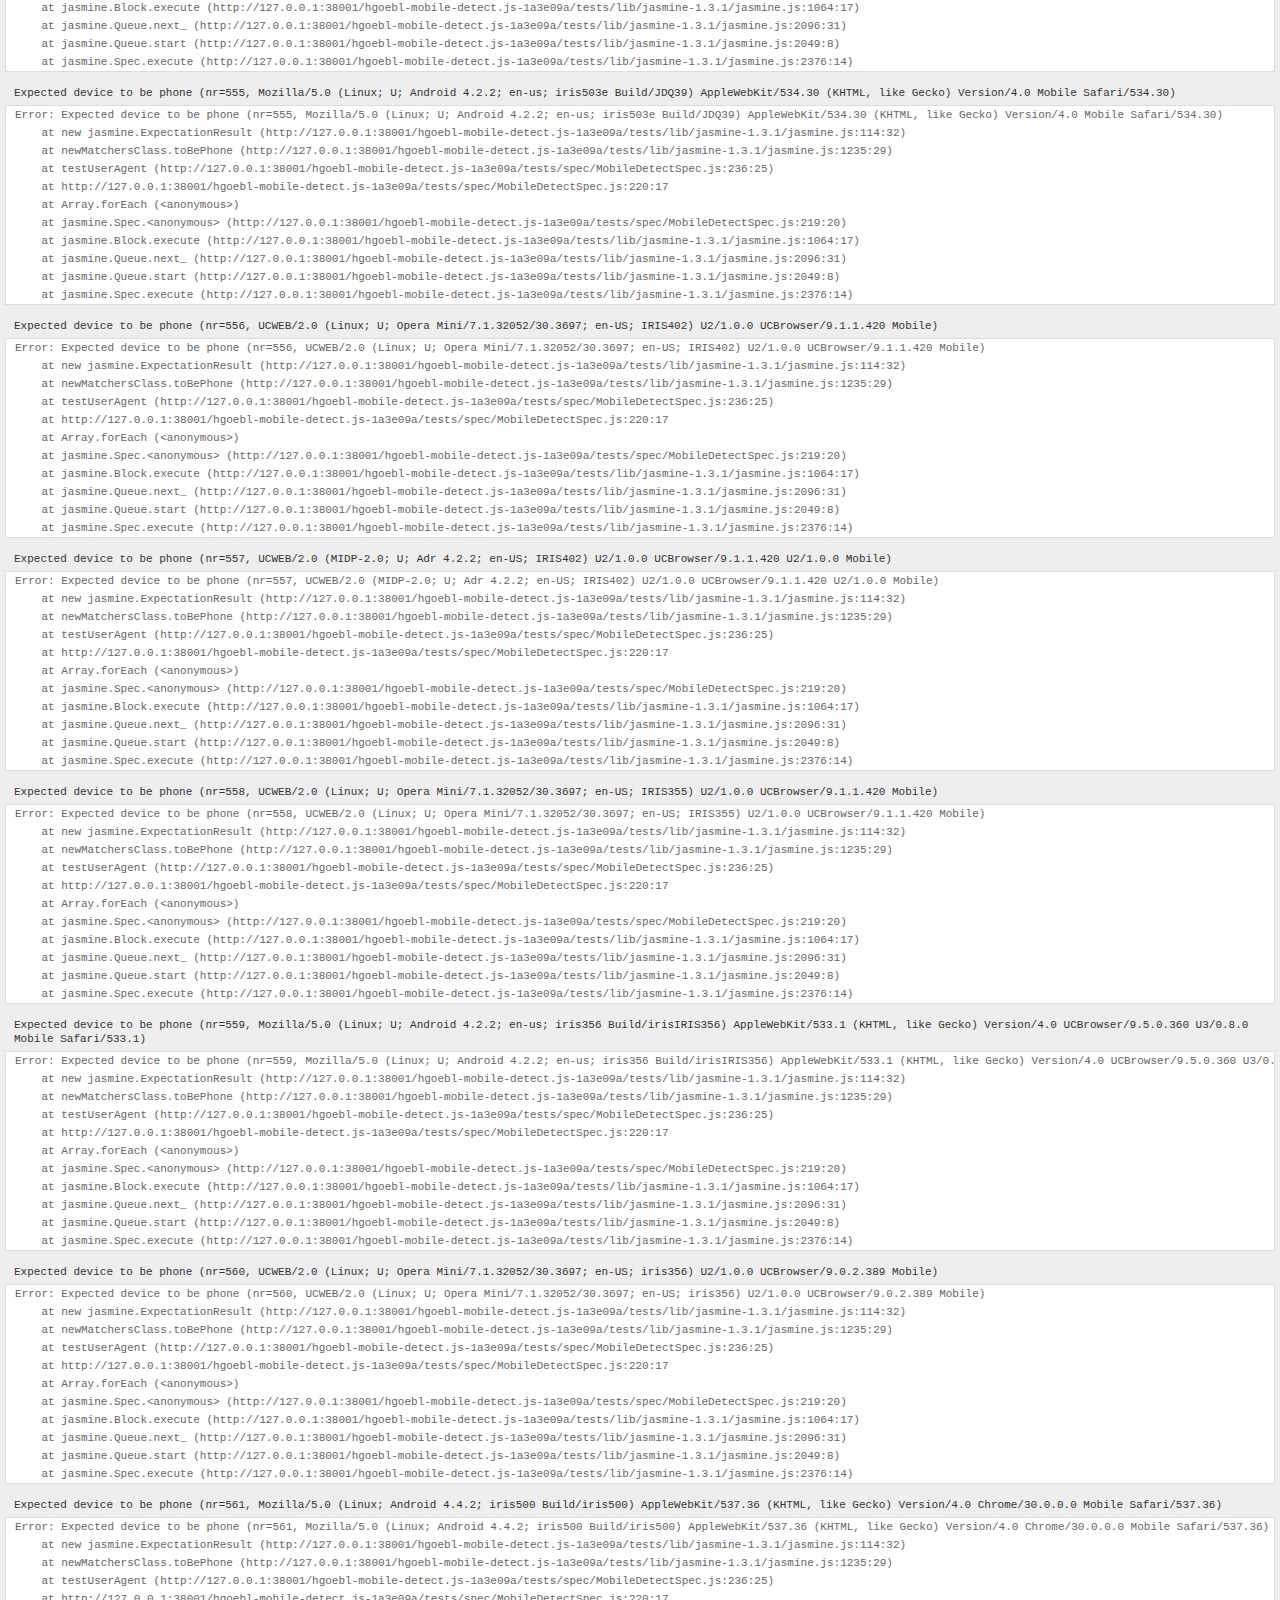
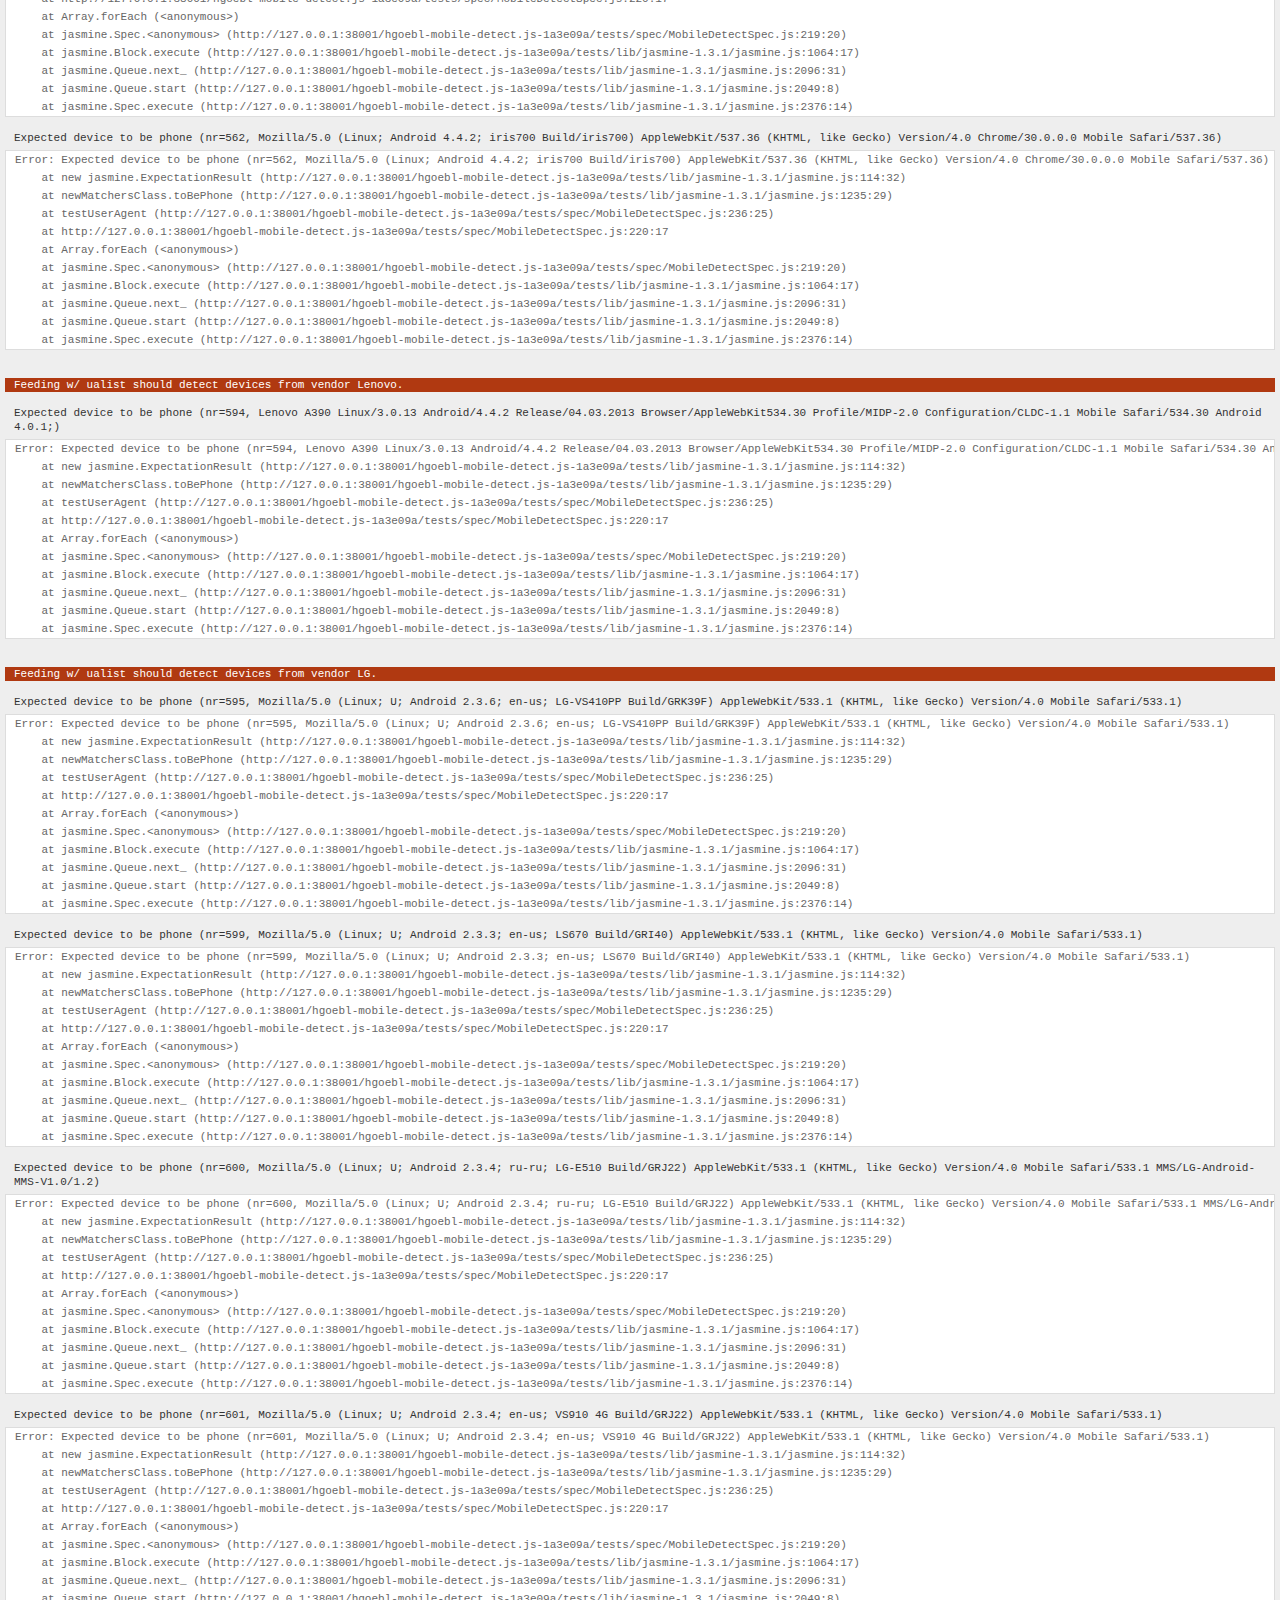
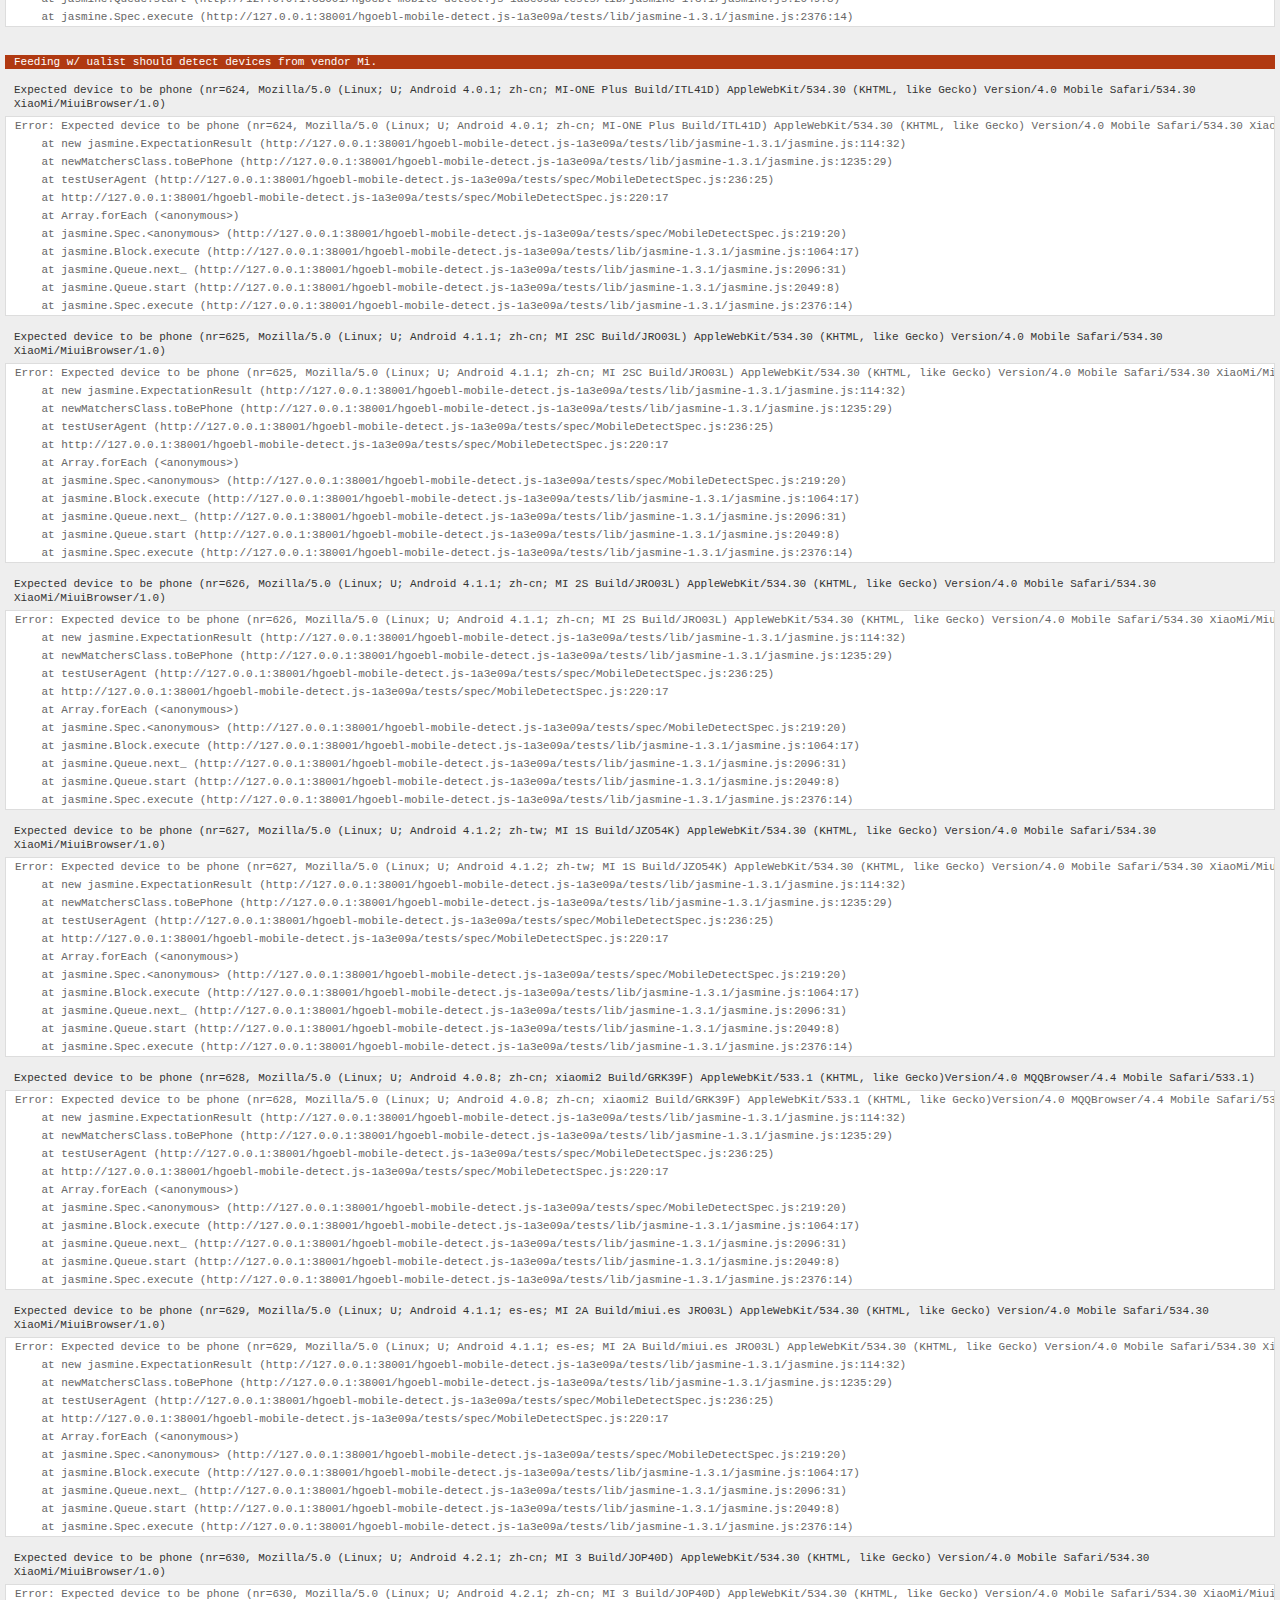
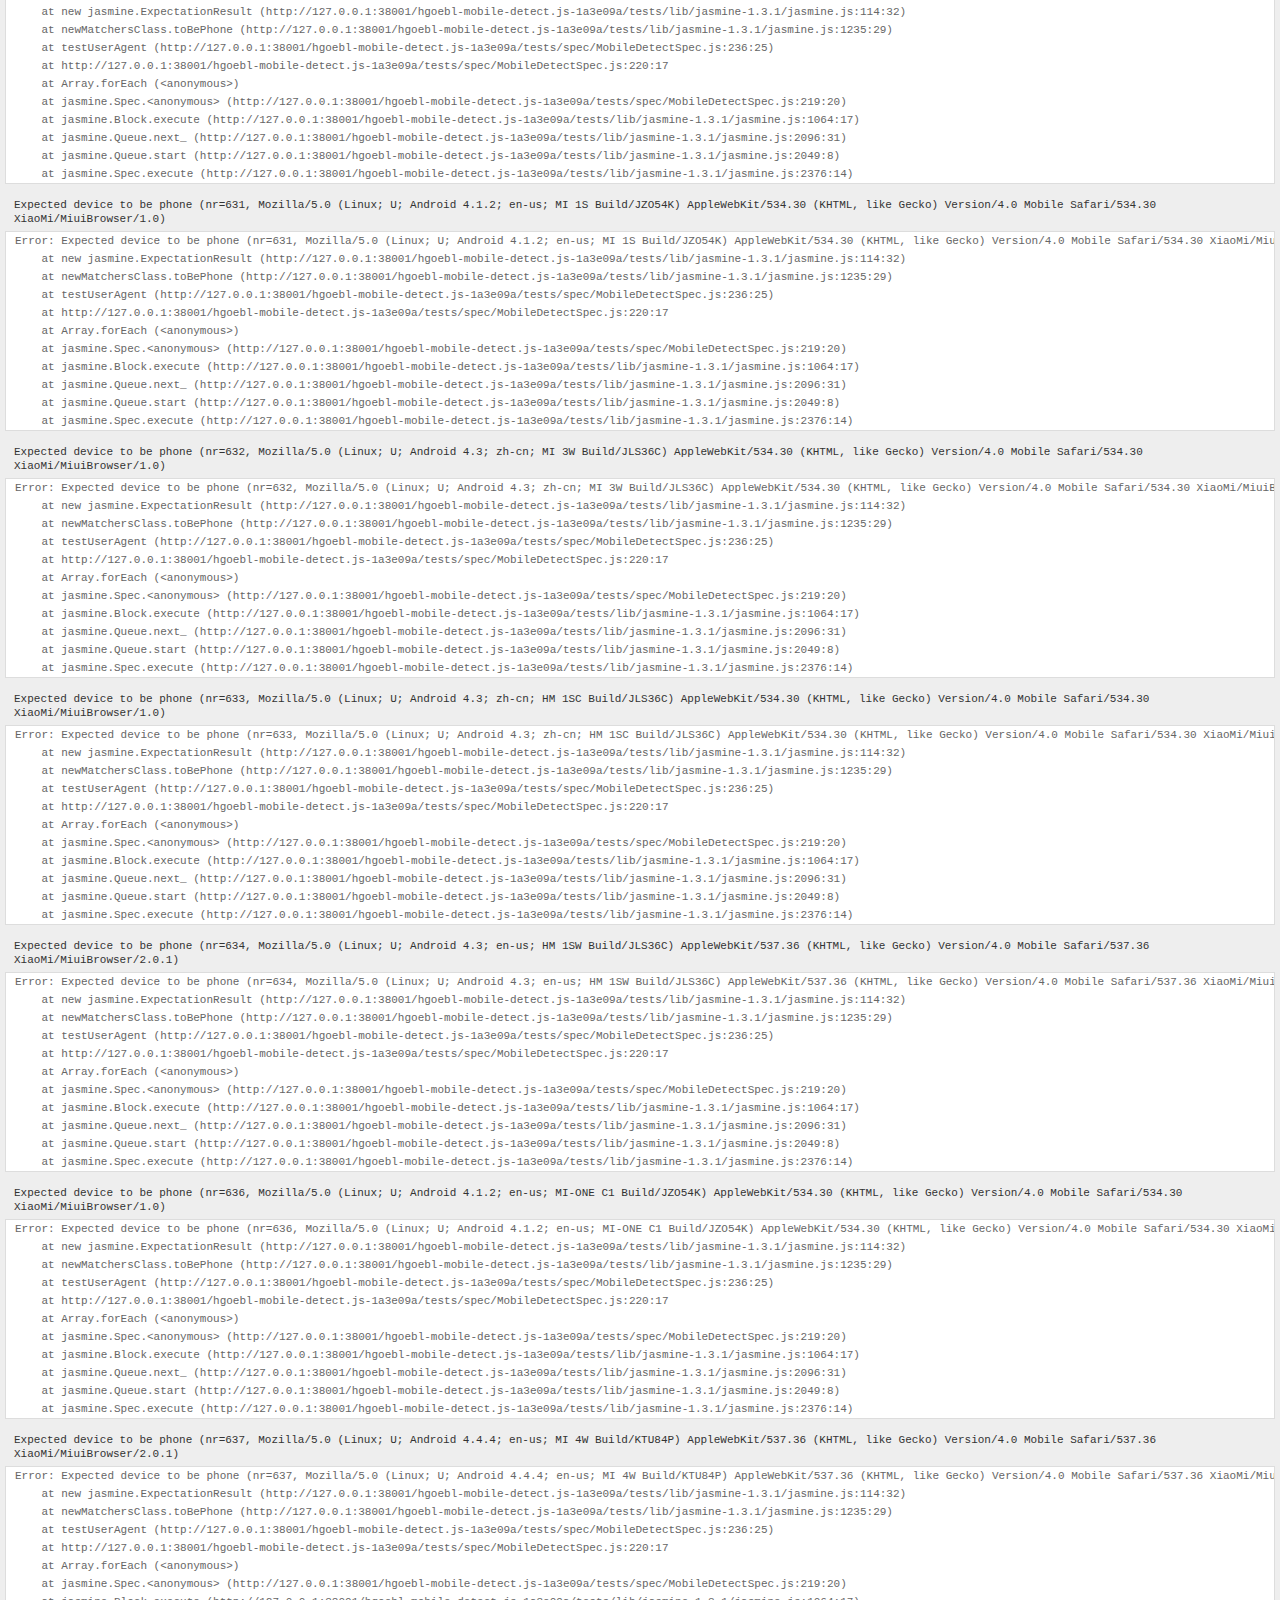
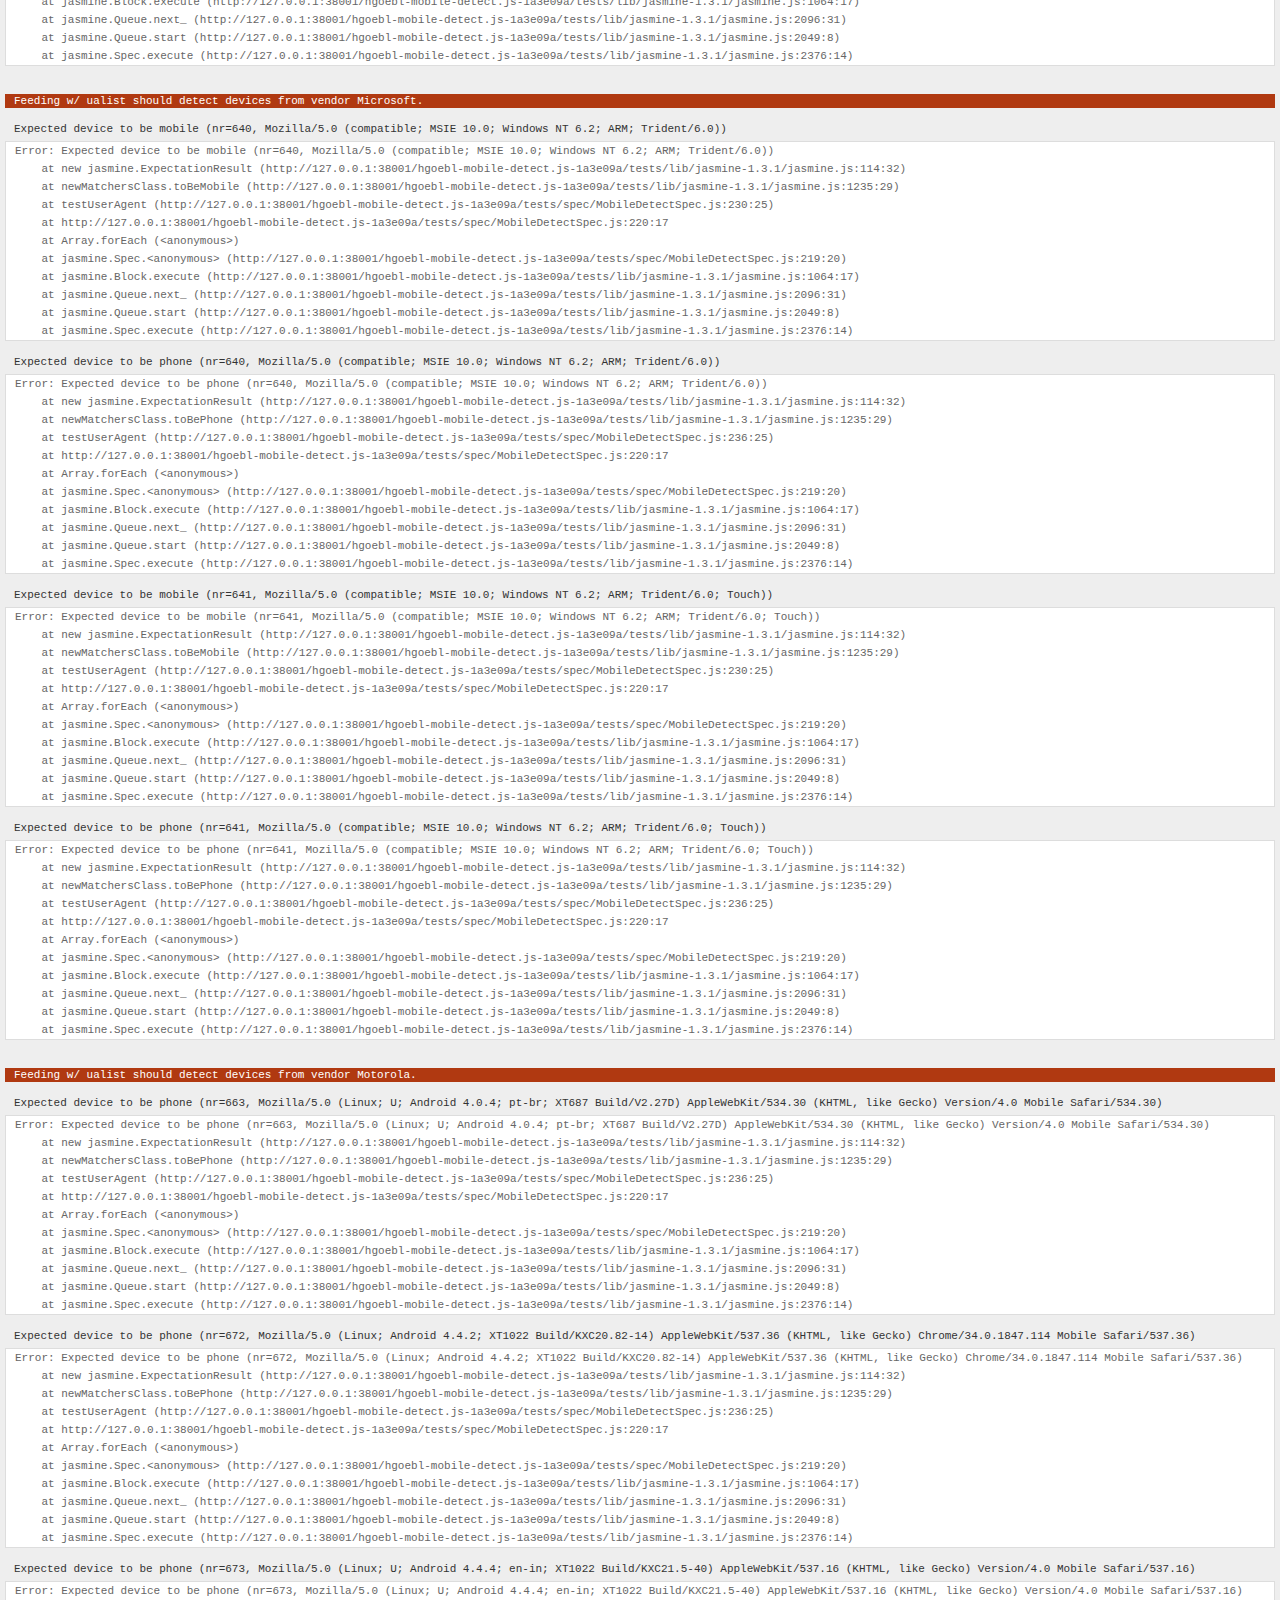
<file: hgoebl-mobile-detect.js-1a3e09a/tests/SpecRunner.html>
<!DOCTYPE HTML PUBLIC "-//W3C//DTD HTML 4.01 Transitional//EN"
  "http://www.w3.org/TR/html4/loose.dtd">
<html>
<head>
  <title>Jasmine Spec Runner</title>

  <link rel="stylesheet" type="text/css" href="lib/jasmine-1.3.1/jasmine.css">
  <script type="text/javascript" src="lib/jasmine-1.3.1/jasmine.js"></script>
  <script type="text/javascript" src="lib/jasmine-1.3.1/jasmine-html.js"></script>

  <!-- include source files here... -->
  <script type="text/javascript" src="../mobile-detect.js"></script>

  <!-- include spec files here... -->
  <script type="text/javascript" src="data/user-agents.js"></script>
  <script type="text/javascript" src="spec/MobileDetectSpec.js"></script>

  <script type="text/javascript">
    (function() {
      var jasmineEnv = jasmine.getEnv();
      jasmineEnv.updateInterval = 1000;

      var htmlReporter = new jasmine.HtmlReporter();

      jasmineEnv.addReporter(htmlReporter);

      jasmineEnv.specFilter = function(spec) {
        return htmlReporter.specFilter(spec);
      };

      var currentWindowOnload = window.onload;

      window.onload = function() {
        if (currentWindowOnload) {
          currentWindowOnload();
        }
        execJasmine();
      };

      function execJasmine() {
        jasmineEnv.execute();
      }

    })();
  </script>

</head>

<body>
</body>
</html>
</file>
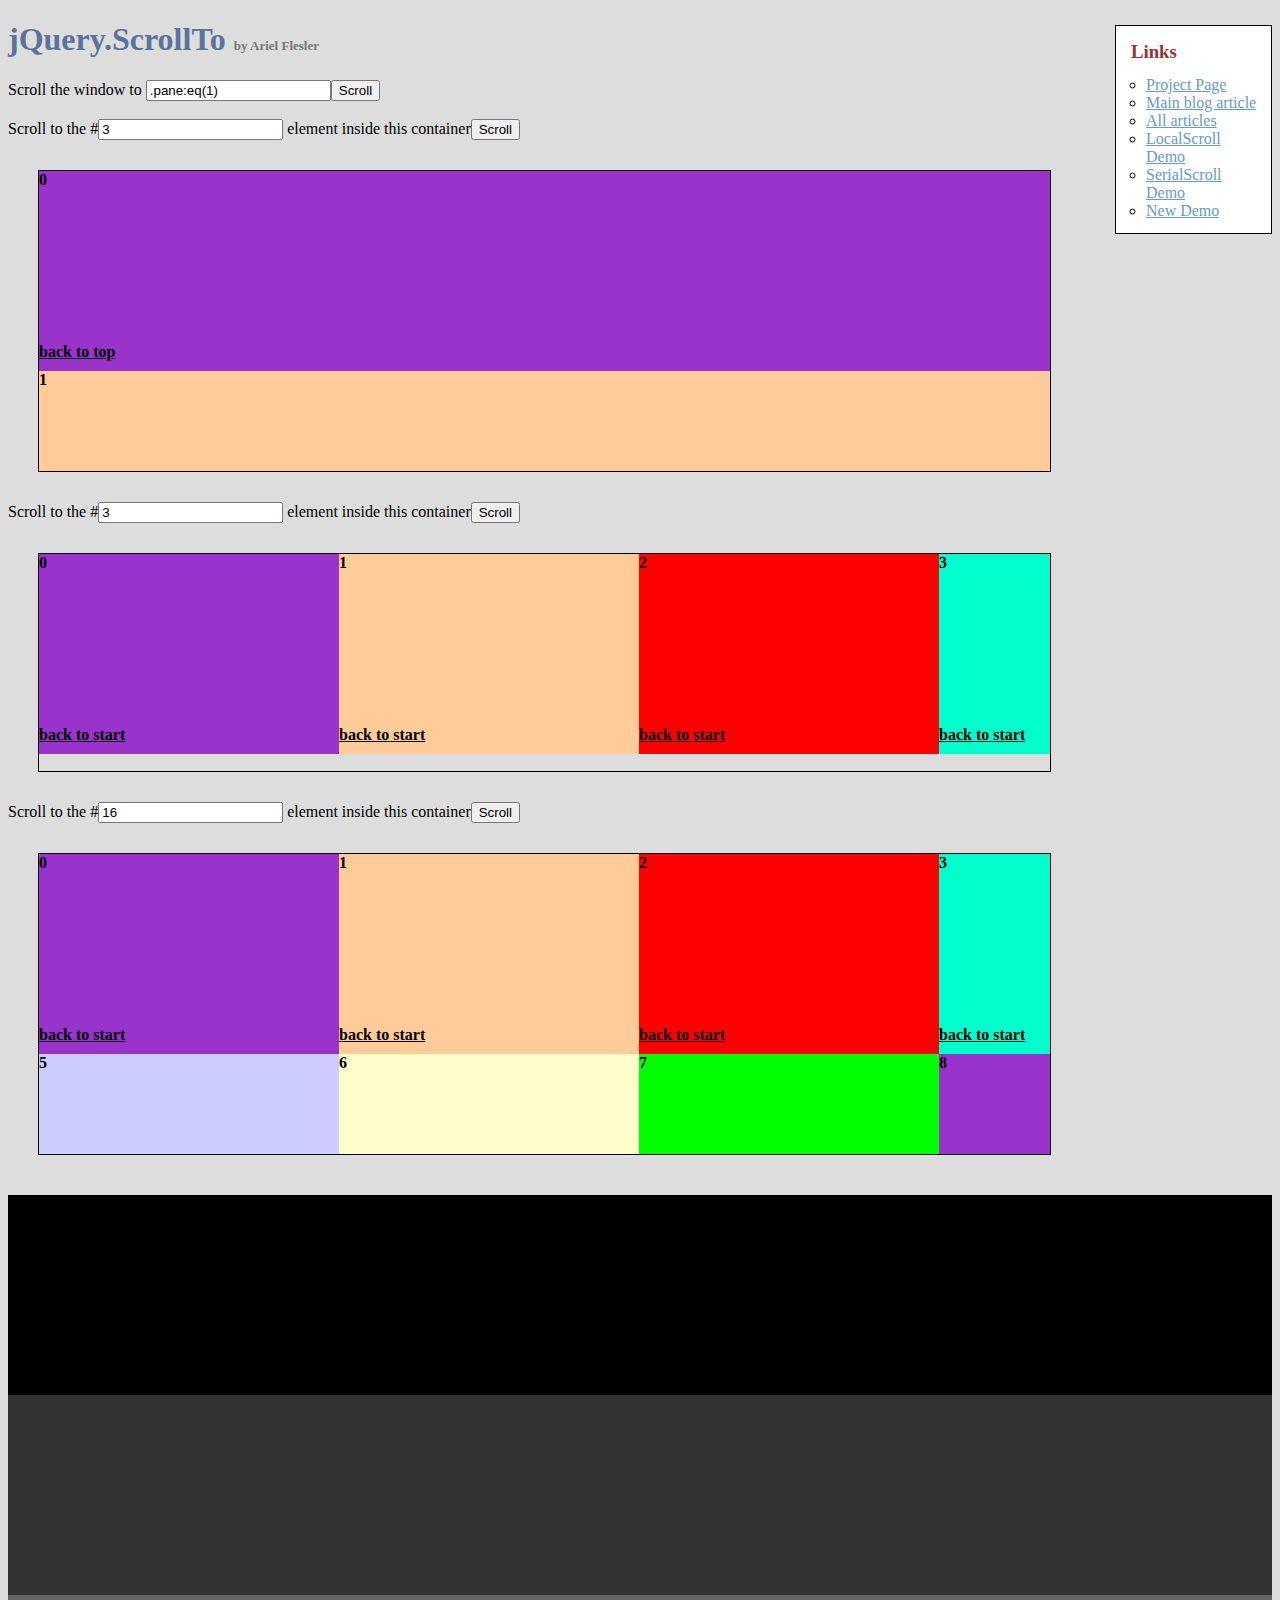
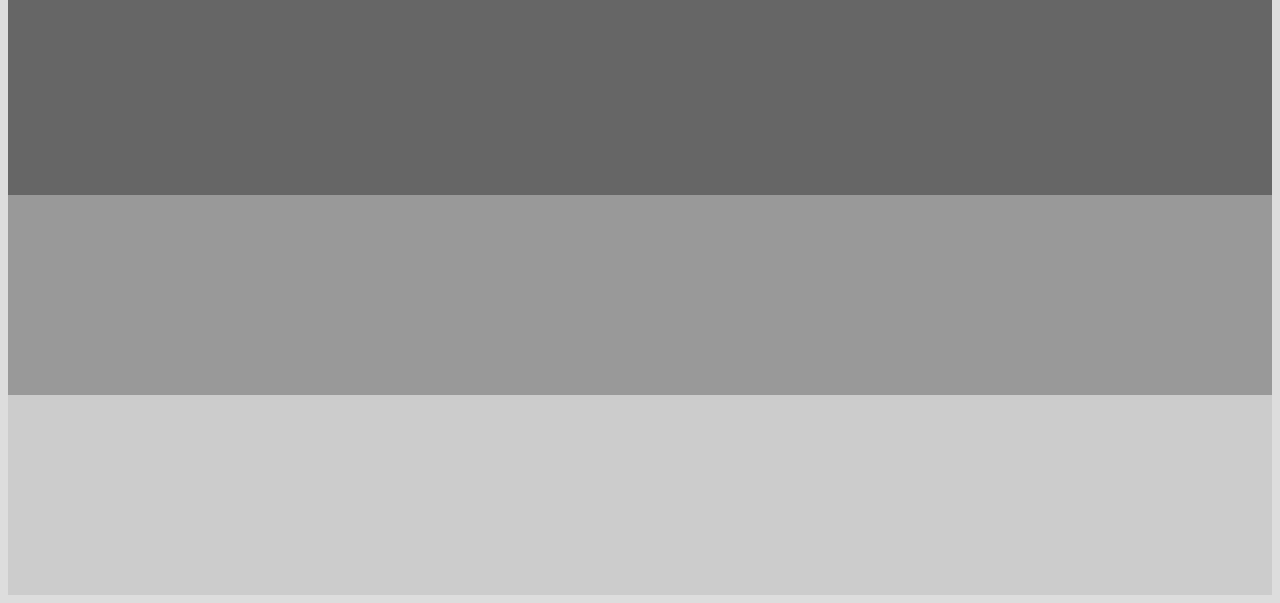
<file: jquery.scrollTo-master/demo/index.old.html>
<!DOCTYPE html PUBLIC "-//W3C//DTD XHTML 1.0 Transitional//EN" "http://www.w3.org/TR/xhtml1/DTD/xhtml1-transitional.dtd">
<html xmlns="http://www.w3.org/1999/xhtml">
<head>
	<meta http-equiv="Content-Type" content="text/html; charset=iso-8859-1" />
	<title>jQuery.ScrollTo</title>
	<meta name="keywords" content="javascript, jquery, plugins, scroll, scrollTo, smooth, animation, to, effect, ariel, flesler, window, overflow, element, navigation, customizable" />
	<meta name="description" content="Demo of jQuery.scrollTo. Lightweight, cross-browser and highly customizable animated scrolling with jQuery, made by Ariel Flesler." />
	<meta name="robots" content="index,follow" />
	<link type="text/css" rel="stylesheet" href="css/style.old.css" />
	<script type="text/javascript" src="https://ajax.googleapis.com/ajax/libs/jquery/1.8.0/jquery.min.js"></script>
	<script type="text/javascript" src="../jquery.scrollTo.js"></script>
	<script type="text/javascript">
		jQuery(function( $ ){
			//borrowed from jQuery easing plugin
			//http://gsgd.co.uk/sandbox/jquery.easing.php
			$.easing.elasout = function(x, t, b, c, d) {
				var s=1.70158;var p=0;var a=c;
				if (t==0) return b;  if ((t/=d)==1) return b+c;  if (!p) p=d*.3;
				if (a < Math.abs(c)) { a=c; var s=p/4; }
				else var s = p/(2*Math.PI) * Math.asin (c/a);
				return a*Math.pow(2,-10*t) * Math.sin( (t*d-s)*(2*Math.PI)/p ) + c + b;
			};	
			$('button').click(function(){//this is not the cleanest way to do this, I'm just keeping it short.
				var index = parseInt( $(this).prev('input').val() ) || 0;
				var $c = $(this).parent().next();
				$c.stop().scrollTo('li:eq('+index+')', {duration:2500, easing:'elasout',axis:$c.attr('id')});
			});
			$('#btn_screen').click(function(){
				$.scrollTo( $('#txt_screen').val(), {duration:2500} );
			});
			$('div.container a').click(function(){
				var $c = $(this).parents('.container');
				$c.stop().scrollTo( 0, {duration:2000,axis:$c.attr('id'), queue:true} );
				return false;
			});
		});
	</script>
</head>
<body>
	<h1>jQuery.ScrollTo&nbsp;<strong>by Ariel Flesler</strong></h1>
	<div id="links" class="part" style="width:135px">
		<h3>Links</h3>
		<ul>
			<li><a target="_blank" href="http://plugins.jquery.com/project/ScrollTo">Project Page</a></li>
			<li><a target="_blank" href="http://flesler.blogspot.com/2007/10/jqueryscrollto.html">Main blog article</a></li>
			<li><a target="_blank" href="http://flesler.blogspot.com/search/label/jQuery.ScrollTo">All articles</a></li>
			<li><a target="_blank" href="http://flesler.webs.com/jQuery.LocalScroll/">LocalScroll Demo</a></li>
			<li><a target="_blank" href="http://flesler.webs.com/jQuery.SerialScroll/">SerialScroll Demo</a></li>
			<li><a target="_blank" href="./" rel="prev" rev="next">New Demo</a></li>
		</ul>
	</div>
	<label for="txt_screen">Scroll the window to <input id="txt_screen" type="text" value=".pane:eq(1)" /><input id="btn_screen" type="button" value="Scroll" /></label><br /><br />
	<label>Scroll to the #<input type="text" value="3" /> element inside this container<button>Scroll</button></label>
	<div id="y" class="container">
		<ul>
			<li style="background-color:#9933CC;"><p>0</p><a href="#">back to top</a></li>
			<li style="background-color:#FFCC99;"><p>1</p><a href="#">back to top</a></li>
			<li style="background-color:#FF0000;"><p>2</p><a href="#">back to top</a></li>
			<li style="background-color:#00FFCC;"><p>3</p><a href="#">back to top</a></li>
			<li style="background-color:#663366;"><p>4</p><a href="#">back to top</a></li>
			<li style="background-color:#CCCCFF;"><p>5</p><a href="#">back to top</a></li>
			<li style="background-color:#FFFFCC;"><p>6</p><a href="#">back to top</a></li>
			<li style="background-color:#00FF00;"><p>7</p><a href="#">back to top</a></li>
		</ul>
	</div>
	<label>Scroll to the #<input type="text" value="3" /> element inside this container<button>Scroll</button></label>
	<div id="x" class="container">
		<ul style="width:4820px;">
			<li style="background-color:#9933CC;"><p>0</p><a href="#">back to start</a></li>
			<li style="background-color:#FFCC99;"><p>1</p><a href="#">back to start</a></li>
			<li style="background-color:#FF0000;"><p>2</p><a href="#">back to start</a></li>
			<li style="background-color:#00FFCC;"><p>3</p><a href="#">back to start</a></li>
			<li style="background-color:#663366;"><p>4</p><a href="#">back to start</a></li>
			<li style="background-color:#CCCCFF;"><p>5</p><a href="#">back to start</a></li>
			<li style="background-color:#FFFFCC;"><p>6</p><a href="#">back to start</a></li>
			<li style="background-color:#00FF00;"><p>7</p><a href="#">back to start</a></li>
			<li style="background-color:#9933CC;"><p>8</p><a href="#">back to start</a></li>
			<li style="background-color:#FFCC99;"><p>9</p><a href="#">back to start</a></li>
			<li style="background-color:#FF0000;"><p>10</p><a href="#">back to start</a></li>
			<li style="background-color:#00FFCC;"><p>11</p><a href="#">back to start</a></li>
			<li style="background-color:#663366;"><p>12</p><a href="#">back to start</a></li>
			<li style="background-color:#CCCCFF;"><p>13</p><a href="#">back to start</a></li>
			<li style="background-color:#FFFFCC;"><p>14</p><a href="#">back to start</a></li>
			<li style="background-color:#00FF00;"><p>15</p><a href="#">back to start</a></li>
		</ul>
	</div>
	<label>Scroll to the #<input type="text" value="16" /> element inside this container<button>Scroll</button></label>
	<div id="xy" class="container">
		<ul style="width:1500px;">
			<li style="background-color:#9933CC;"><p>0</p><a href="#">back to start</a></li>
			<li style="background-color:#FFCC99;"><p>1</p><a href="#">back to start</a></li>
			<li style="background-color:#FF0000;"><p>2</p><a href="#">back to start</a></li>
			<li style="background-color:#00FFCC;"><p>3</p><a href="#">back to start</a></li>
			<li style="background-color:#663366;"><p>4</p><a href="#">back to start</a></li>
			<li style="background-color:#CCCCFF;"><p>5</p><a href="#">back to start</a></li>
			<li style="background-color:#FFFFCC;"><p>6</p><a href="#">back to start</a></li>
			<li style="background-color:#00FF00;"><p>7</p><a href="#">back to start</a></li>
			<li style="background-color:#9933CC;"><p>8</p><a href="#">back to start</a></li>
			<li style="background-color:#FFCC99;"><p>9</p><a href="#">back to start</a></li>
			<li style="background-color:#FF0000;"><p>10</p><a href="#">back to start</a></li>
			<li style="background-color:#00FFCC;"><p>11</p><a href="#">back to start</a></li>
			<li style="background-color:#663366;"><p>12</p><a href="#">back to start</a></li>
			<li style="background-color:#CCCCFF;"><p>13</p><a href="#">back to start</a></li>
			<li style="background-color:#FFFFCC;"><p>14</p><a href="#">back to start</a></li>
			<li style="background-color:#00FF00;"><p>15</p><a href="#">back to start</a></li>
			<li style="background-color:#9933CC;"><p>16</p><a href="#">back to start</a></li>
			<li style="background-color:#FFCC99;"><p>17</p><a href="#">back to start</a></li>
			<li style="background-color:#FF0000;"><p>18</p><a href="#">back to start</a></li>
			<li style="background-color:#00FFCC;"><p>19</p><a href="#">back to start</a></li>
			<li style="background-color:#663366;"><p>20</p><a href="#">back to start</a></li>
			<li style="background-color:#CCCCFF;"><p>21</p><a href="#">back to start</a></li>
			<li style="background-color:#FFFFCC;"><p>22</p><a href="#">back to start</a></li>
			<li style="background-color:#00FF00;"><p>23</p><a href="#">back to start</a></li>
			<li style="background-color:#9933CC;"><p>24</p><a href="#">back to start</a></li>
			<li style="background-color:#FFCC99;"><p>25</p><a href="#">back to start</a></li>
			<li style="background-color:#FF0000;"><p>26</p><a href="#">back to start</a></li>
			<li style="background-color:#00FFCC;"><p>27</p><a href="#">back to start</a></li>
			<li style="background-color:#663366;"><p>28</p><a href="#">back to start</a></li>
			<li style="background-color:#CCCCFF;"><p>29</p><a href="#">back to start</a></li>
		</ul>
	</div>
	<div class="pane" style="background-color:#000000;margin-top:40px;"></div>
	<div class="pane" style="background-color:#333333;"></div>
	<div class="pane" style="background-color:#666666;"></div>
	<div class="pane" style="background-color:#999999;"></div>
	<div class="pane" style="background-color:#CCCCCC;"></div>
</body>
</html>
</file>
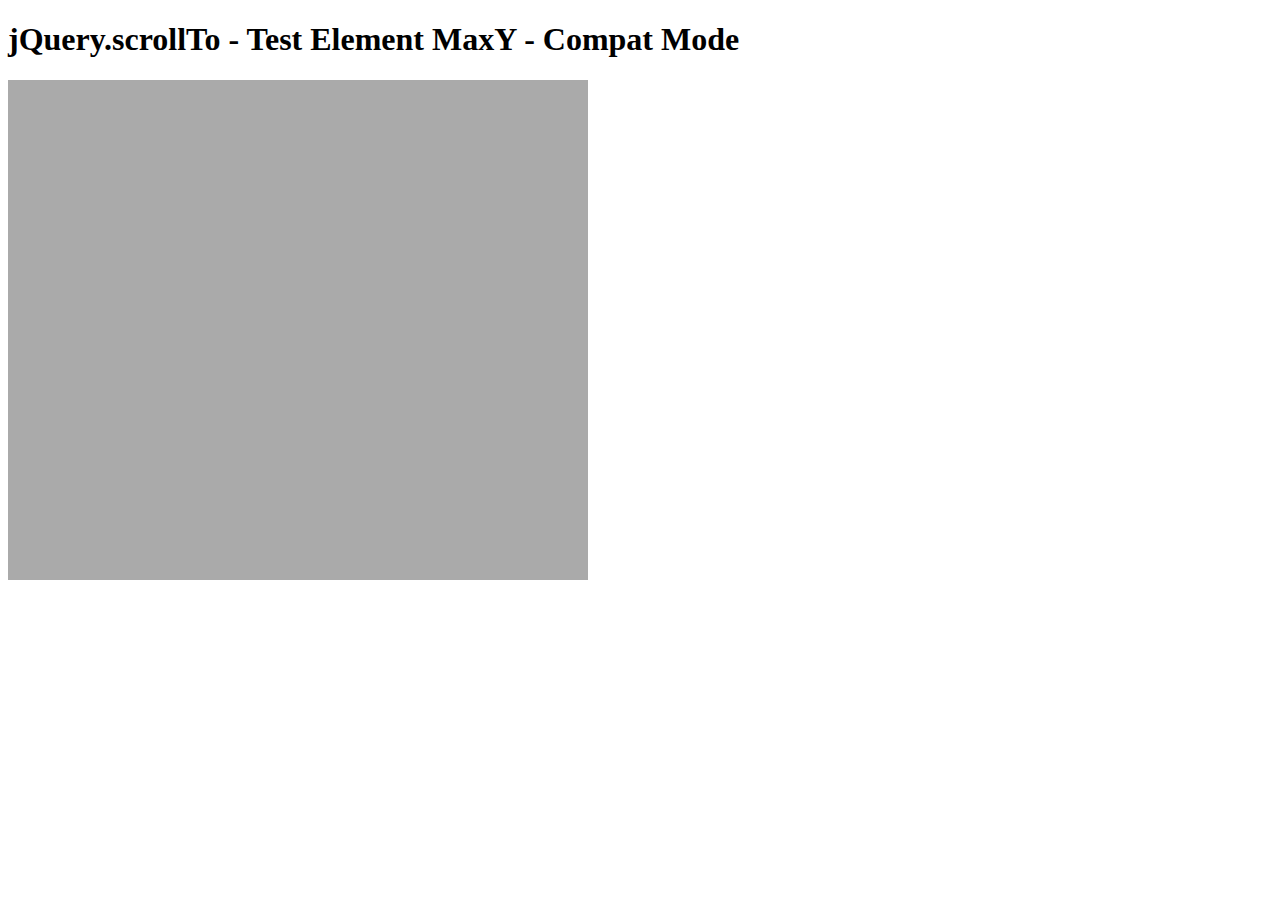
<file: jquery.scrollTo-master/tests/ElemMaxY-compat.html>
<!DOCTYPE html PUBLIC "-//W3C//DTD XHTML 1.0 Transitional//EN" "http://www.w3.org/TR/xhtml1/DTD/xhtml1-transitional.dtd">
<html xmlns="http://www.w3.org/1999/xhtml">
<head>
	<meta http-equiv="Content-Type" content="text/html; charset=iso-8859-1" />
	<title>jQuery.scrollTo - Test Element MaxY - Compat Mode</title>
	<script type="text/javascript" src="https://code.jquery.com/jquery-1.11.0.js"></script>
	<script type="text/javascript" src="../jquery.scrollTo.js"></script>
	<script type="text/javascript" src="test.js"></script>
</head>
<body>
	<h1>jQuery.scrollTo - Test Element MaxY - Compat Mode</h1>
	
	<div id="viewport" style="width:600px;height:500px;overflow: auto">
		<div id="ua" style="height:1500px; width:500px; padding:0 40px; background-color:#AAA">
			&nbsp;
		</div>
	</div>
	<script type="text/javascript">
		$('#viewport').test();
	</script>
</html>
</file>
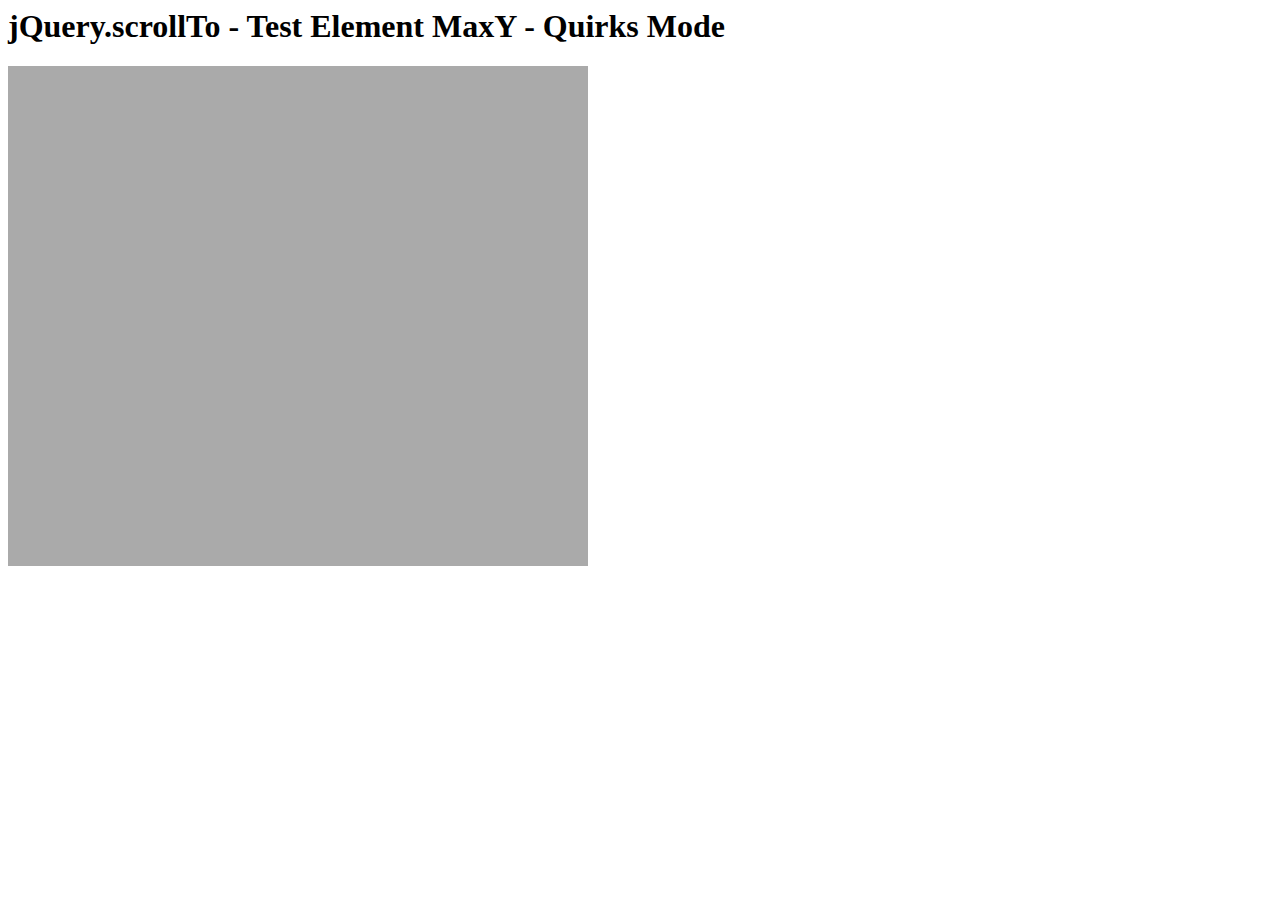
<file: jquery.scrollTo-master/tests/ElemMaxY-quirks.html>
<html>
<head>
	<meta http-equiv="Content-Type" content="text/html; charset=iso-8859-1" />
	<title>jQuery.scrollTo - Test Element MaxY - Quirks Mode</title>
	<script type="text/javascript" src="https://code.jquery.com/jquery-1.11.0.js"></script>
	<script type="text/javascript" src="../jquery.scrollTo.js"></script>
	<script type="text/javascript" src="test.js"></script>
</head>
<body>
	<h1>jQuery.scrollTo - Test Element MaxY - Quirks Mode</h1>
	
	<div id="viewport" style="width:600px;height:500px;overflow: auto">
		<div id="ua" style="height:1500px; width:500px; padding:0 40px; background-color:#AAA">
			&nbsp;
		</div>
	</div>
	<script type="text/javascript">
		$('#viewport').test();
	</script>
</html>
</file>
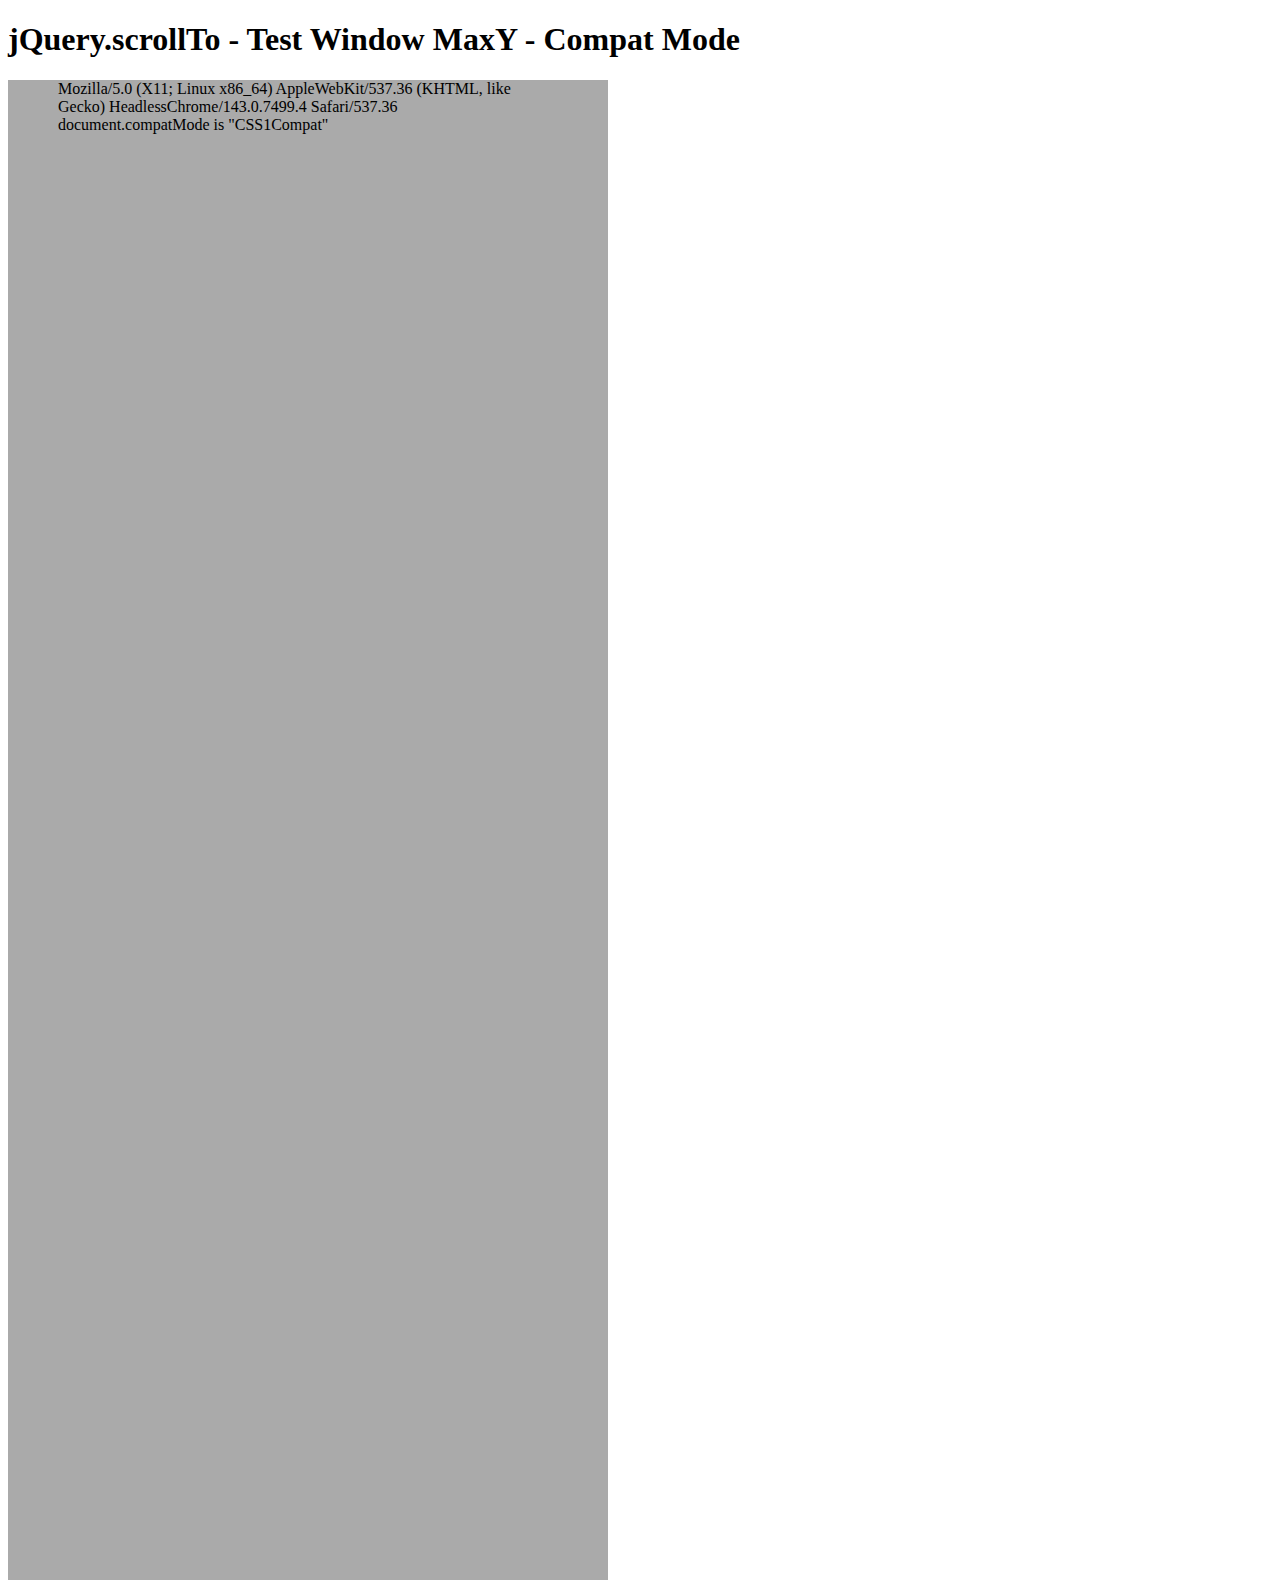
<file: jquery.scrollTo-master/tests/WinMaxY-compat.html>
<!DOCTYPE html PUBLIC "-//W3C//DTD XHTML 1.0 Transitional//EN" "http://www.w3.org/TR/xhtml1/DTD/xhtml1-transitional.dtd">
<html xmlns="http://www.w3.org/1999/xhtml">
<head>
	<meta http-equiv="Content-Type" content="text/html; charset=iso-8859-1" />
	<title>jQuery.scrollTo - Test Window MaxY - Compat Mode</title>
	<script type="text/javascript" src="https://code.jquery.com/jquery-1.11.0.js"></script>
	<script type="text/javascript" src="../jquery.scrollTo.js"></script>
	<script type="text/javascript" src="test.js"></script>
</head>
<body>
	<h1>jQuery.scrollTo - Test Window MaxY - Compat Mode</h1>
	
	<div id="ua" style="height:1500px; width:500px; padding:0 50px; background-color:#AAA">
		&nbsp;
	</div>
	<script type="text/javascript">
		$(window).test();
	</script>
</html>
</file>
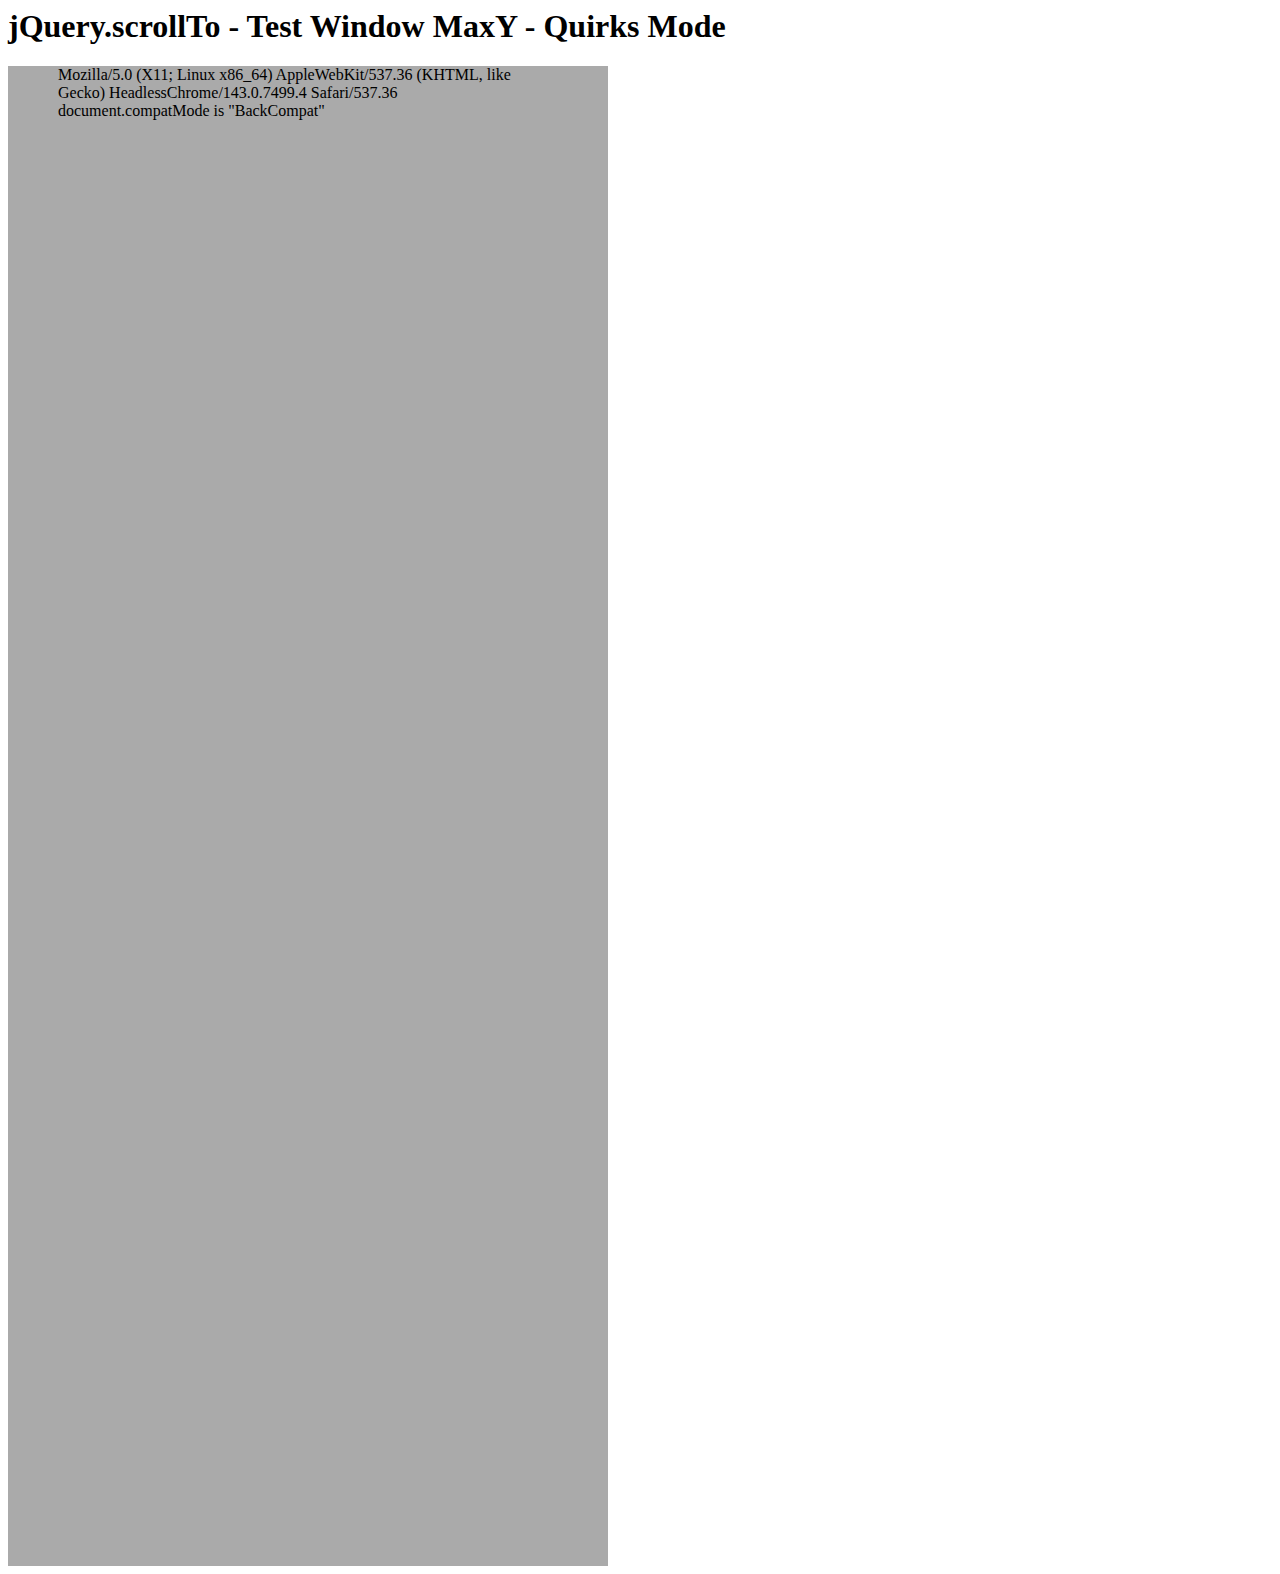
<file: jquery.scrollTo-master/tests/WinMaxY-quirks.html>
<html>
<head>
	<meta http-equiv="Content-Type" content="text/html; charset=iso-8859-1" />
	<title>jQuery.scrollTo - Test Window MaxY - Quirks Mode</title>
	<script type="text/javascript" src="https://code.jquery.com/jquery-1.11.0.js"></script>
	<script type="text/javascript" src="../jquery.scrollTo.js"></script>
	<script type="text/javascript" src="test.js"></script>
</head>
<body>
	<h1>jQuery.scrollTo - Test Window MaxY - Quirks Mode</h1>

	<div id="ua" style="height:1500px; width:500px; padding:0 50px; background-color:#AAA">
		&nbsp;
	</div>
	<script type="text/javascript">
		$(window).test();
	</script>
</html>
</file>
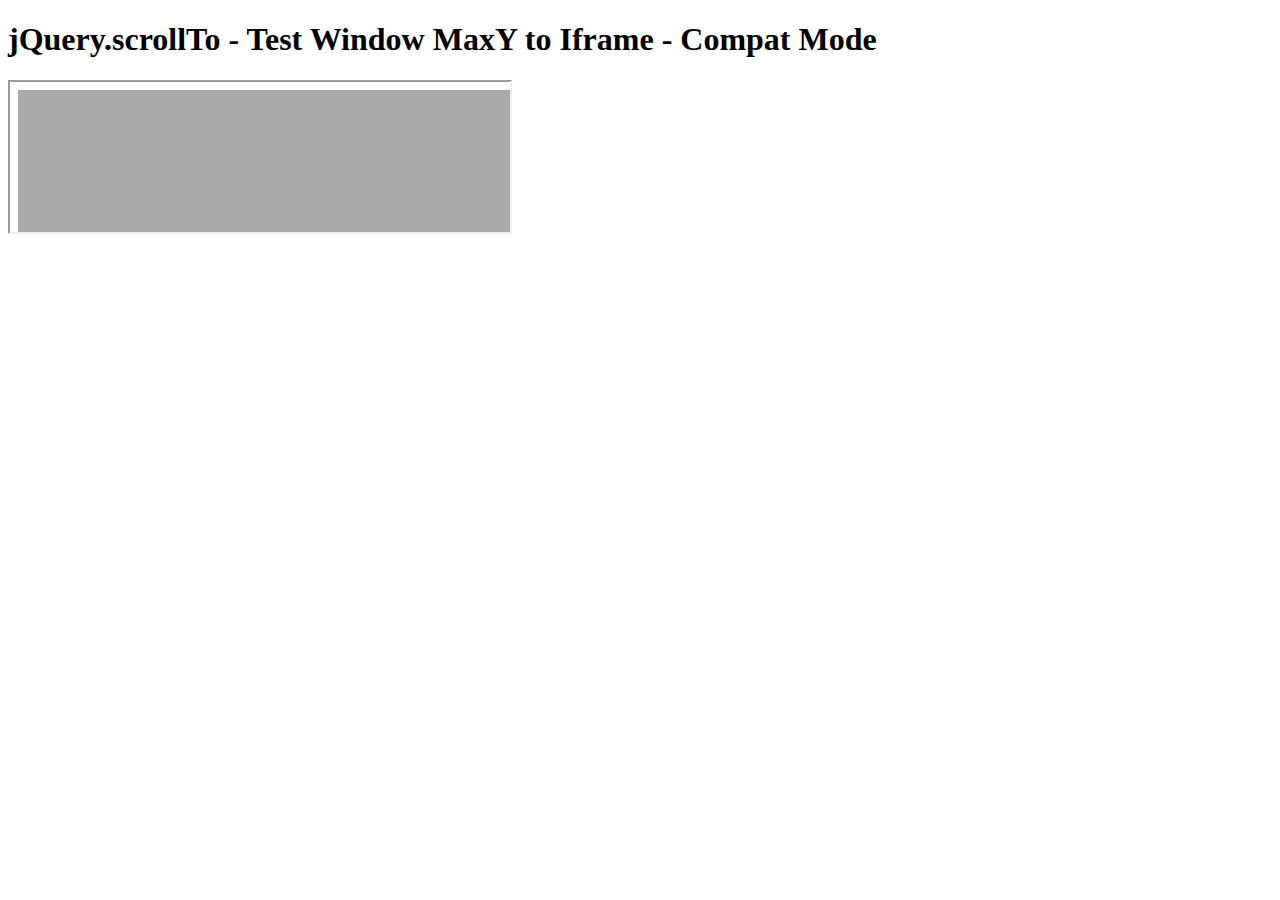
<file: jquery.scrollTo-master/tests/WinMaxY-to-iframe-compat.html>
<!DOCTYPE html PUBLIC "-//W3C//DTD XHTML 1.0 Transitional//EN" "http://www.w3.org/TR/xhtml1/DTD/xhtml1-transitional.dtd">
<html xmlns="http://www.w3.org/1999/xhtml">
<head>
	<meta http-equiv="Content-Type" content="text/html; charset=iso-8859-1" />
	<title>jQuery.scrollTo - Test Window MaxY to Iframe - Compat Mode</title>
	<script type="text/javascript" src="https://code.jquery.com/jquery-1.11.0.js"></script>
	<script type="text/javascript" src="../jquery.scrollTo.js"></script>
	<script type="text/javascript" src="test.js"></script>
</head>
<body>
	<h1>jQuery.scrollTo - Test Window MaxY to Iframe - Compat Mode</h1>

	<iframe src="WinMaxY-compat.html?notest"  style="width:500px" /></iframe>
	
	<script type="text/javascript">
		setTimeout(function(){
			$('iframe').test();
		}, 1500 );
	</script>
</html>
</file>
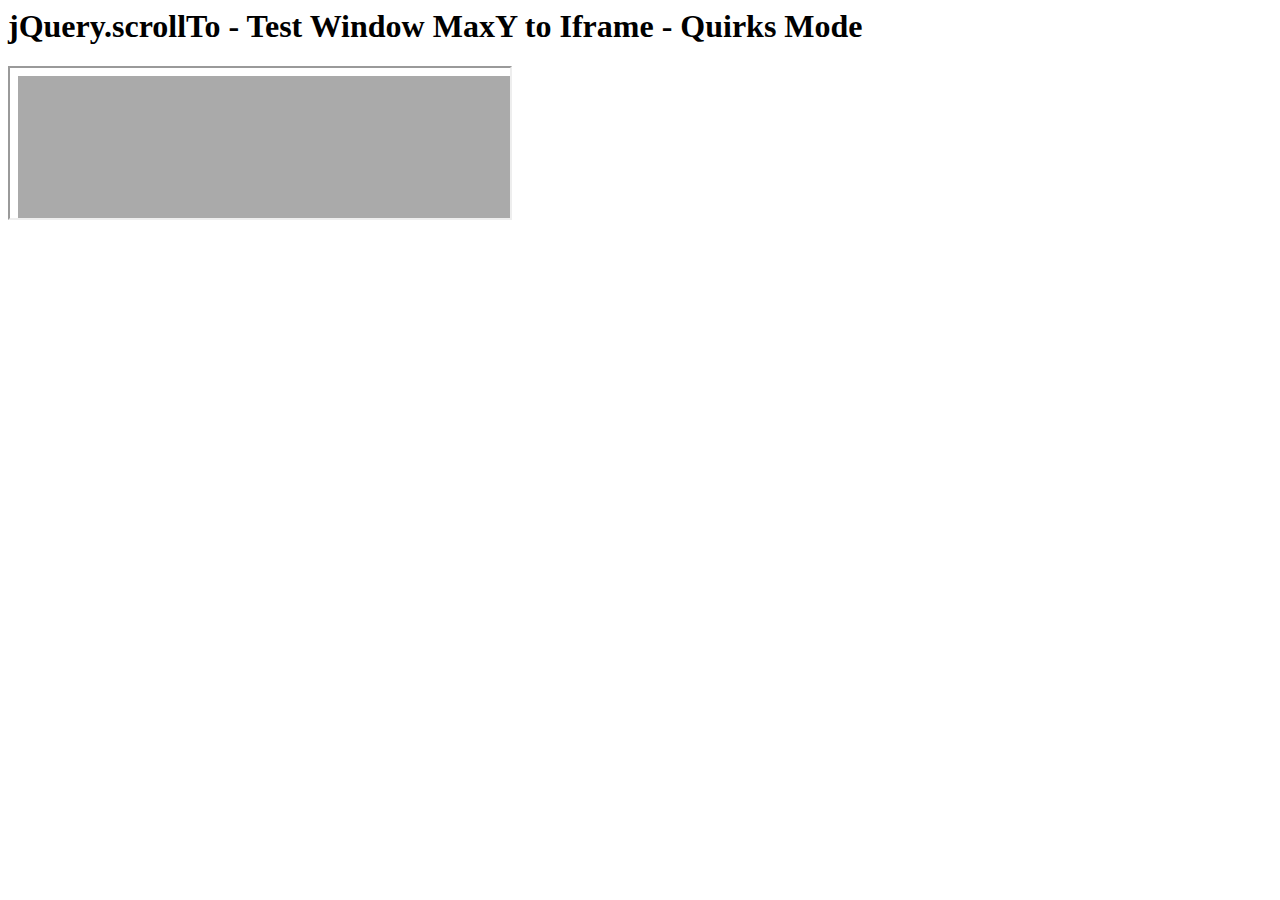
<file: jquery.scrollTo-master/tests/WinMaxY-to-iframe-quirks.html>
<html>
<head>
	<meta http-equiv="Content-Type" content="text/html; charset=iso-8859-1" />
	<title>jQuery.scrollTo - Test Window MaxY to Iframe - Quirks Mode</title>
	<script type="text/javascript" src="https://code.jquery.com/jquery-1.11.0.js"></script>
	<script type="text/javascript" src="../jquery.scrollTo.js"></script>
	<script type="text/javascript" src="test.js"></script>
</head>
<body>
	<h1>jQuery.scrollTo - Test Window MaxY to Iframe - Quirks Mode</h1>
	
	<iframe src="WinMaxY-quirks.html?notest" style="width:500px"></iframe>
	
	<script type="text/javascript">
		setTimeout(function(){
			$('iframe').test();
		}, 1500 );
	</script>
</html>
</file>
<file: jquery.scrollTo-master/demo/css/style.css>
body{
	padding:5px;
	height:1600px;
	font-family: Verdana, sans-serif;
	background-color: #DDD;
}
ul,li,h1,h2,h3,h4,p{
	list-style:none;
	padding:0;
	margin:0;
}
.part{
	border:1px solid black;
	background-color:white;
}
	.part h3,
	.part h4,
	.part h4 a {
		color:#933;
	}
#toc{
	display:block;
	padding:10px;
	position:relative;
	margin:15px 0;
	float:left;
	width:305px;
}
	#toc h3{
		padding-bottom:10px;
	}
	#toc h3 strong{
		font-size:13px;
		color:black;
	}
#links{
	border:1px solid black;
	width:210px;
	padding:10px;
	float:right;
	margin-top:-30px;
}
	#links h3{
		color:#933;
	}
	#links ul{
		padding: 8px 0 3px 20px;
	}
	#links li{
		list-style-type:circle;
	}
	#links a{
		color:#69C;
	}
	
	#toc li, #links li{
		list-style-type:circle;
		padding-left:5px;
		margin-left:15px;
	}
		#toc a{
			color:#69C;
		}
.section{
	border:1px black solid;
	width:950px;
	padding:10px;
	margin: 5px 0;
	position:relative;
	clear:both;
}
	.section h3{
		margin-bottom:10px;
		margin-left: 8px;
	}
	.section h4{
		margin:10px 0 10px 8px;
	}
	.section li{
		float:left;
	}
	.pane{
		overflow:auto;
		clear:left;
		margin: 10px 0 0 10px;
		position:relative;
		width:826px;
		height:322px;
	}
ul.elements{
	background-color:#5B739C;
}
	ul.elements li{
		width:200px;
		height:100px;
		font-weight:bolder;
		border:1px black solid;
		text-align:center;
		padding:50px;
		position:relative;
		background-color:#DDD;
	}
		ul.elements li a{
			bottom:20px;
			color:#933;
			font-size:12px;
			left:125px;
			position:absolute;
		}
		ul.elements li p{
			color:#666;
		}
	#pane-settings ul.elements li{
		margin:5px;
	}
	#pane-settings{
		margin-bottom:10px;
	}
ul.links{
	height:20px;
	overflow:hidden;
	padding-left: 5px;
}
	ul.links a{
		color:#69C;
		margin:0 0 0 5px;
	}
.clear{
	clear:left;
}
h3 span{
	position:absolute;			
}
.message{
	background:#EEE;
	border:1px solid #999;
	color:#333;
	font-size:12px;
	font-weight:normal;
	padding:1px;
	margin-top:2px;
}

h1{
	color:#5B739C;
}
h1 strong{
	font-size:13px;
	color:#777;
}
</file>
<file: hgoebl-mobile-detect.js-1a3e09a/tests/lib/jasmine-1.3.1/jasmine.css>
body { background-color: #eeeeee; padding: 0; margin: 5px; overflow-y: scroll; }

#HTMLReporter { font-size: 11px; font-family: Monaco, "Lucida Console", monospace; line-height: 14px; color: #333333; }
#HTMLReporter a { text-decoration: none; }
#HTMLReporter a:hover { text-decoration: underline; }
#HTMLReporter p, #HTMLReporter h1, #HTMLReporter h2, #HTMLReporter h3, #HTMLReporter h4, #HTMLReporter h5, #HTMLReporter h6 { margin: 0; line-height: 14px; }
#HTMLReporter .banner, #HTMLReporter .symbolSummary, #HTMLReporter .summary, #HTMLReporter .resultMessage, #HTMLReporter .specDetail .description, #HTMLReporter .alert .bar, #HTMLReporter .stackTrace { padding-left: 9px; padding-right: 9px; }
#HTMLReporter #jasmine_content { position: fixed; right: 100%; }
#HTMLReporter .version { color: #aaaaaa; }
#HTMLReporter .banner { margin-top: 14px; }
#HTMLReporter .duration { color: #aaaaaa; float: right; }
#HTMLReporter .symbolSummary { overflow: hidden; *zoom: 1; margin: 14px 0; }
#HTMLReporter .symbolSummary li { display: block; float: left; height: 7px; width: 14px; margin-bottom: 7px; font-size: 16px; }
#HTMLReporter .symbolSummary li.passed { font-size: 14px; }
#HTMLReporter .symbolSummary li.passed:before { color: #5e7d00; content: "\02022"; }
#HTMLReporter .symbolSummary li.failed { line-height: 9px; }
#HTMLReporter .symbolSummary li.failed:before { color: #b03911; content: "x"; font-weight: bold; margin-left: -1px; }
#HTMLReporter .symbolSummary li.skipped { font-size: 14px; }
#HTMLReporter .symbolSummary li.skipped:before { color: #bababa; content: "\02022"; }
#HTMLReporter .symbolSummary li.pending { line-height: 11px; }
#HTMLReporter .symbolSummary li.pending:before { color: #aaaaaa; content: "-"; }
#HTMLReporter .exceptions { color: #fff; float: right; margin-top: 5px; margin-right: 5px; }
#HTMLReporter .bar { line-height: 28px; font-size: 14px; display: block; color: #eee; }
#HTMLReporter .runningAlert { background-color: #666666; }
#HTMLReporter .skippedAlert { background-color: #aaaaaa; }
#HTMLReporter .skippedAlert:first-child { background-color: #333333; }
#HTMLReporter .skippedAlert:hover { text-decoration: none; color: white; text-decoration: underline; }
#HTMLReporter .passingAlert { background-color: #a6b779; }
#HTMLReporter .passingAlert:first-child { background-color: #5e7d00; }
#HTMLReporter .failingAlert { background-color: #cf867e; }
#HTMLReporter .failingAlert:first-child { background-color: #b03911; }
#HTMLReporter .results { margin-top: 14px; }
#HTMLReporter #details { display: none; }
#HTMLReporter .resultsMenu, #HTMLReporter .resultsMenu a { background-color: #fff; color: #333333; }
#HTMLReporter.showDetails .summaryMenuItem { font-weight: normal; text-decoration: inherit; }
#HTMLReporter.showDetails .summaryMenuItem:hover { text-decoration: underline; }
#HTMLReporter.showDetails .detailsMenuItem { font-weight: bold; text-decoration: underline; }
#HTMLReporter.showDetails .summary { display: none; }
#HTMLReporter.showDetails #details { display: block; }
#HTMLReporter .summaryMenuItem { font-weight: bold; text-decoration: underline; }
#HTMLReporter .summary { margin-top: 14px; }
#HTMLReporter .summary .suite .suite, #HTMLReporter .summary .specSummary { margin-left: 14px; }
#HTMLReporter .summary .specSummary.passed a { color: #5e7d00; }
#HTMLReporter .summary .specSummary.failed a { color: #b03911; }
#HTMLReporter .description + .suite { margin-top: 0; }
#HTMLReporter .suite { margin-top: 14px; }
#HTMLReporter .suite a { color: #333333; }
#HTMLReporter #details .specDetail { margin-bottom: 28px; }
#HTMLReporter #details .specDetail .description { display: block; color: white; background-color: #b03911; }
#HTMLReporter .resultMessage { padding-top: 14px; color: #333333; }
#HTMLReporter .resultMessage span.result { display: block; }
#HTMLReporter .stackTrace { margin: 5px 0 0 0; max-height: 224px; overflow: auto; line-height: 18px; color: #666666; border: 1px solid #ddd; background: white; white-space: pre; }

#TrivialReporter { padding: 8px 13px; position: absolute; top: 0; bottom: 0; left: 0; right: 0; overflow-y: scroll; background-color: white; font-family: "Helvetica Neue Light", "Lucida Grande", "Calibri", "Arial", sans-serif; /*.resultMessage {*/ /*white-space: pre;*/ /*}*/ }
#TrivialReporter a:visited, #TrivialReporter a { color: #303; }
#TrivialReporter a:hover, #TrivialReporter a:active { color: blue; }
#TrivialReporter .run_spec { float: right; padding-right: 5px; font-size: .8em; text-decoration: none; }
#TrivialReporter .banner { color: #303; background-color: #fef; padding: 5px; }
#TrivialReporter .logo { float: left; font-size: 1.1em; padding-left: 5px; }
#TrivialReporter .logo .version { font-size: .6em; padding-left: 1em; }
#TrivialReporter .runner.running { background-color: yellow; }
#TrivialReporter .options { text-align: right; font-size: .8em; }
#TrivialReporter .suite { border: 1px outset gray; margin: 5px 0; padding-left: 1em; }
#TrivialReporter .suite .suite { margin: 5px; }
#TrivialReporter .suite.passed { background-color: #dfd; }
#TrivialReporter .suite.failed { background-color: #fdd; }
#TrivialReporter .spec { margin: 5px; padding-left: 1em; clear: both; }
#TrivialReporter .spec.failed, #TrivialReporter .spec.passed, #TrivialReporter .spec.skipped { padding-bottom: 5px; border: 1px solid gray; }
#TrivialReporter .spec.failed { background-color: #fbb; border-color: red; }
#TrivialReporter .spec.passed { background-color: #bfb; border-color: green; }
#TrivialReporter .spec.skipped { background-color: #bbb; }
#TrivialReporter .messages { border-left: 1px dashed gray; padding-left: 1em; padding-right: 1em; }
#TrivialReporter .passed { background-color: #cfc; display: none; }
#TrivialReporter .failed { background-color: #fbb; }
#TrivialReporter .skipped { color: #777; background-color: #eee; display: none; }
#TrivialReporter .resultMessage span.result { display: block; line-height: 2em; color: black; }
#TrivialReporter .resultMessage .mismatch { color: black; }
#TrivialReporter .stackTrace { white-space: pre; font-size: .8em; margin-left: 10px; max-height: 5em; overflow: auto; border: 1px inset red; padding: 1em; background: #eef; }
#TrivialReporter .finished-at { padding-left: 1em; font-size: .6em; }
#TrivialReporter.show-passed .passed, #TrivialReporter.show-skipped .skipped { display: block; }
#TrivialReporter #jasmine_content { position: fixed; right: 100%; }
#TrivialReporter .runner { border: 1px solid gray; display: block; margin: 5px 0; padding: 2px 0 2px 10px; }
</file>
<file: jquery.scrollTo-master/demo/css/style.old.css>
body{
	background-color: #DDD;
}
.container li,div.pane{
	height:200px;
	font-weight:bolder;
	position:relative;
}
ul{
	list-style:none;
	padding:0;
	margin:0;
}
.container a{
	color:black;
	position:absolute;
	bottom:10px;
}
p{
	margin:0;
}
.container{
	border:1px black solid;
	margin:30px;
	overflow:auto;
	position:relative;
	width:80%;
	height:300px;
}
	.container ul{
		padding:0;
	}
#x{
	height:217px;
}
	#x li,#xy li{
		width:300px;
		float:left;
	}

h1{
	color:#5B739C;
}
h1 strong{
	font-size:13px;
	color:#777;
}

#links{
	border:1px solid black;
	width:210px;
	padding:10px;
	float:right;
	margin-top:-55px;
	background-color:white;
}
	#links h3{
		color:#933;
		margin:5px;
	}
	#links ul{
		padding: 8px 0 3px 20px;
	}
	#links li{
		list-style-type:circle;
	}
	#links a{
		color:#69C;
	}
</file>
<file: underscore-master/test/vendor/qunit.css>
/*!
 * QUnit 1.17.1
 * http://qunitjs.com/
 *
 * Copyright jQuery Foundation and other contributors
 * Released under the MIT license
 * http://jquery.org/license
 *
 * Date: 2015-01-20T19:39Z
 */

/** Font Family and Sizes */

#qunit-tests, #qunit-header, #qunit-banner, #qunit-testrunner-toolbar, #qunit-userAgent, #qunit-testresult {
	font-family: "Helvetica Neue Light", "HelveticaNeue-Light", "Helvetica Neue", Calibri, Helvetica, Arial, sans-serif;
}

#qunit-testrunner-toolbar, #qunit-userAgent, #qunit-testresult, #qunit-tests li { font-size: small; }
#qunit-tests { font-size: smaller; }


/** Resets */

#qunit-tests, #qunit-header, #qunit-banner, #qunit-userAgent, #qunit-testresult, #qunit-modulefilter {
	margin: 0;
	padding: 0;
}


/** Header */

#qunit-header {
	padding: 0.5em 0 0.5em 1em;

	color: #8699A4;
	background-color: #0D3349;

	font-size: 1.5em;
	line-height: 1em;
	font-weight: 400;

	border-radius: 5px 5px 0 0;
}

#qunit-header a {
	text-decoration: none;
	color: #C2CCD1;
}

#qunit-header a:hover,
#qunit-header a:focus {
	color: #FFF;
}

#qunit-testrunner-toolbar label {
	display: inline-block;
	padding: 0 0.5em 0 0.1em;
}

#qunit-banner {
	height: 5px;
}

#qunit-testrunner-toolbar {
	padding: 0.5em 1em 0.5em 1em;
	color: #5E740B;
	background-color: #EEE;
	overflow: hidden;
}

#qunit-userAgent {
	padding: 0.5em 1em 0.5em 1em;
	background-color: #2B81AF;
	color: #FFF;
	text-shadow: rgba(0, 0, 0, 0.5) 2px 2px 1px;
}

#qunit-modulefilter-container {
	float: right;
	padding: 0.2em;
}

.qunit-url-config {
	display: inline-block;
	padding: 0.1em;
}

.qunit-filter {
	display: block;
	float: right;
	margin-left: 1em;
}

/** Tests: Pass/Fail */

#qunit-tests {
	list-style-position: inside;
}

#qunit-tests li {
	padding: 0.4em 1em 0.4em 1em;
	border-bottom: 1px solid #FFF;
	list-style-position: inside;
}

#qunit-tests > li {
	display: none;
}

#qunit-tests li.running,
#qunit-tests li.pass,
#qunit-tests li.fail,
#qunit-tests li.skipped {
	display: list-item;
}

#qunit-tests.hidepass li.running,
#qunit-tests.hidepass li.pass {
	display: none;
}

#qunit-tests li strong {
	cursor: pointer;
}

#qunit-tests li.skipped strong {
	cursor: default;
}

#qunit-tests li a {
	padding: 0.5em;
	color: #C2CCD1;
	text-decoration: none;
}
#qunit-tests li a:hover,
#qunit-tests li a:focus {
	color: #000;
}

#qunit-tests li .runtime {
	float: right;
	font-size: smaller;
}

.qunit-assert-list {
	margin-top: 0.5em;
	padding: 0.5em;

	background-color: #FFF;

	border-radius: 5px;
}

.qunit-collapsed {
	display: none;
}

#qunit-tests table {
	border-collapse: collapse;
	margin-top: 0.2em;
}

#qunit-tests th {
	text-align: right;
	vertical-align: top;
	padding: 0 0.5em 0 0;
}

#qunit-tests td {
	vertical-align: top;
}

#qunit-tests pre {
	margin: 0;
	white-space: pre-wrap;
	word-wrap: break-word;
}

#qunit-tests del {
	background-color: #E0F2BE;
	color: #374E0C;
	text-decoration: none;
}

#qunit-tests ins {
	background-color: #FFCACA;
	color: #500;
	text-decoration: none;
}

/*** Test Counts */

#qunit-tests b.counts                       { color: #000; }
#qunit-tests b.passed                       { color: #5E740B; }
#qunit-tests b.failed                       { color: #710909; }

#qunit-tests li li {
	padding: 5px;
	background-color: #FFF;
	border-bottom: none;
	list-style-position: inside;
}

/*** Passing Styles */

#qunit-tests li li.pass {
	color: #3C510C;
	background-color: #FFF;
	border-left: 10px solid #C6E746;
}

#qunit-tests .pass                          { color: #528CE0; background-color: #D2E0E6; }
#qunit-tests .pass .test-name               { color: #366097; }

#qunit-tests .pass .test-actual,
#qunit-tests .pass .test-expected           { color: #999; }

#qunit-banner.qunit-pass                    { background-color: #C6E746; }

/*** Failing Styles */

#qunit-tests li li.fail {
	color: #710909;
	background-color: #FFF;
	border-left: 10px solid #EE5757;
	white-space: pre;
}

#qunit-tests > li:last-child {
	border-radius: 0 0 5px 5px;
}

#qunit-tests .fail                          { color: #000; background-color: #EE5757; }
#qunit-tests .fail .test-name,
#qunit-tests .fail .module-name             { color: #000; }

#qunit-tests .fail .test-actual             { color: #EE5757; }
#qunit-tests .fail .test-expected           { color: #008000; }

#qunit-banner.qunit-fail                    { background-color: #EE5757; }

/*** Skipped tests */

#qunit-tests .skipped {
	background-color: #EBECE9;
}

#qunit-tests .qunit-skipped-label {
	background-color: #F4FF77;
	display: inline-block;
	font-style: normal;
	color: #366097;
	line-height: 1.8em;
	padding: 0 0.5em;
	margin: -0.4em 0.4em -0.4em 0;
}

/** Result */

#qunit-testresult {
	padding: 0.5em 1em 0.5em 1em;

	color: #2B81AF;
	background-color: #D2E0E6;

	border-bottom: 1px solid #FFF;
}
#qunit-testresult .module-name {
	font-weight: 700;
}

/** Fixture */

#qunit-fixture {
	position: absolute;
	top: -10000px;
	left: -10000px;
	width: 1000px;
	height: 1000px;
}
</file>
